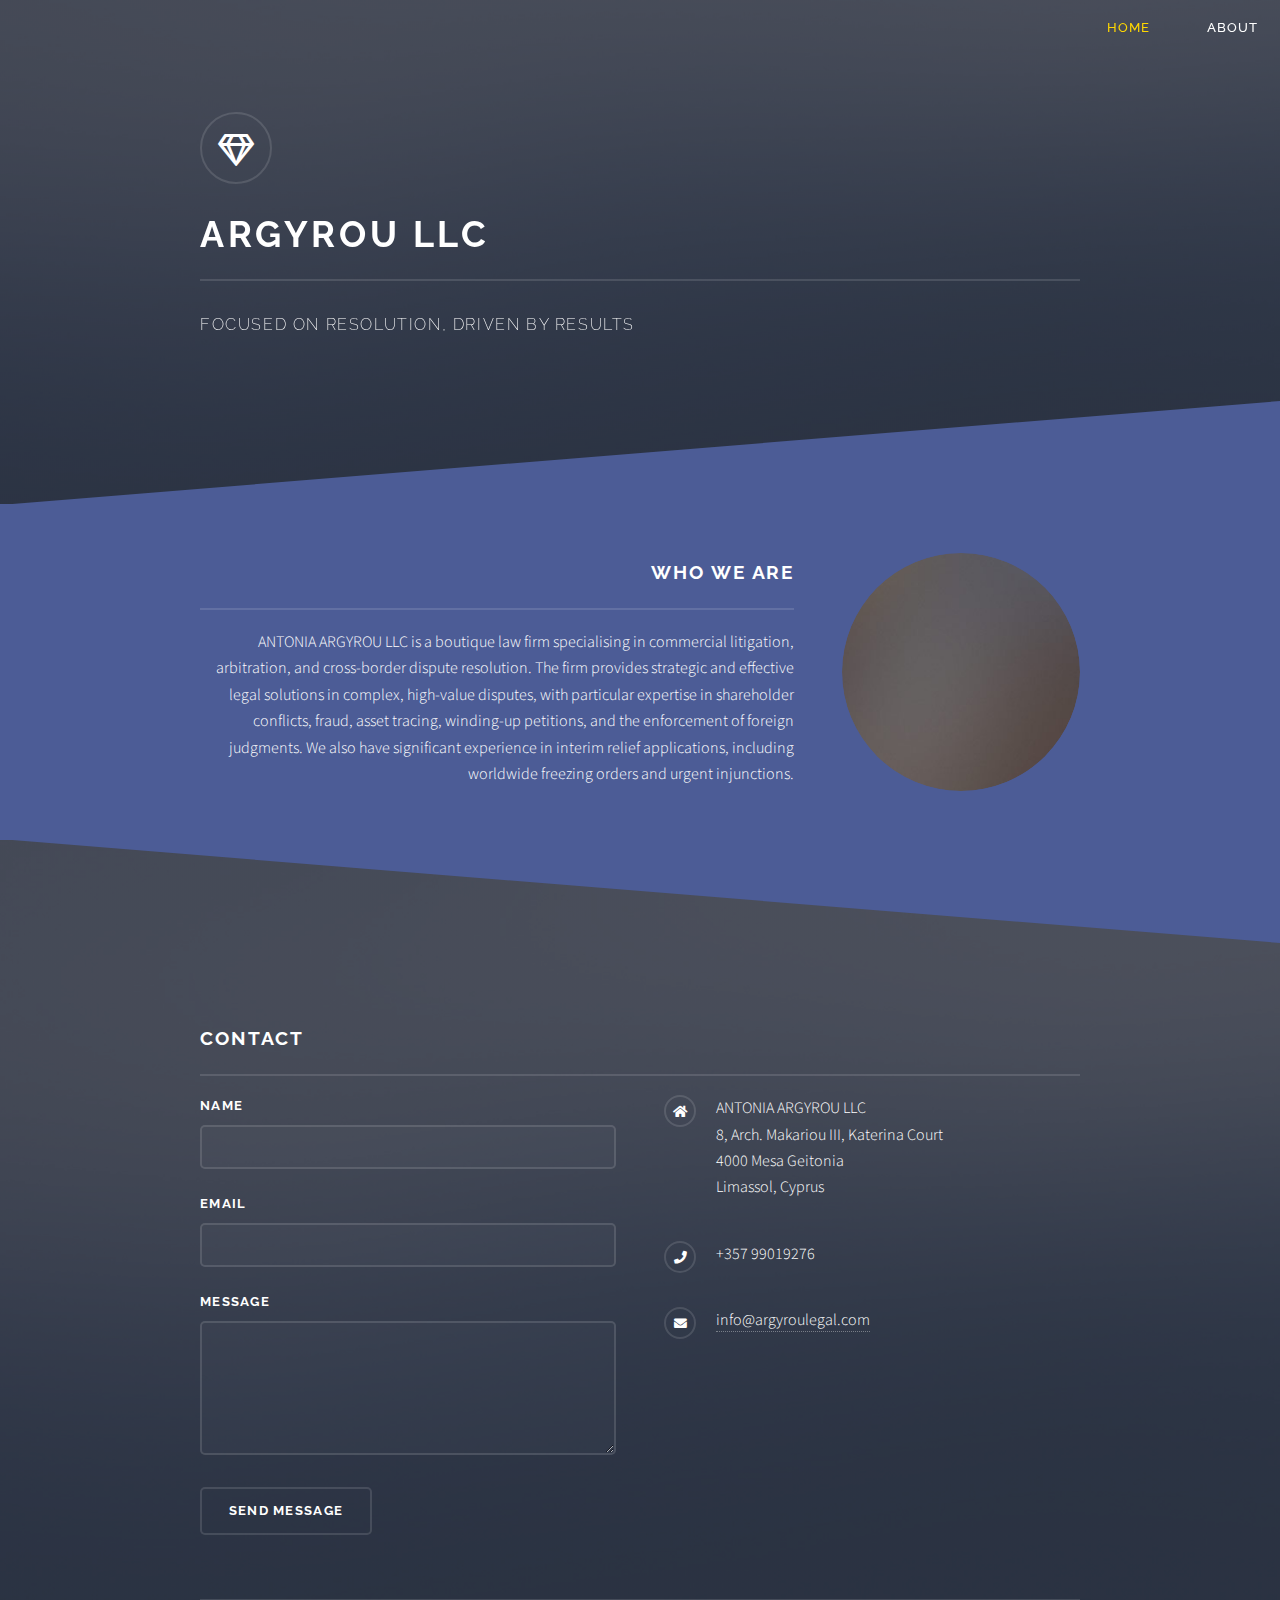
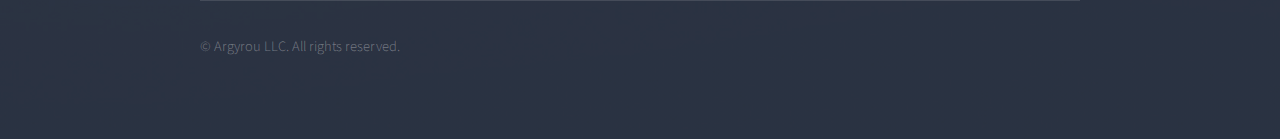
<file: index.html>
<!DOCTYPE HTML>
<!--
	Solid State by HTML5 UP
	html5up.net | @ajlkn
	Free for personal and commercial use under the CCA 3.0 license (html5up.net/license)
-->
<html>

<head>
	<title>Argyrou LLC</title>
	<meta charset="utf-8" />
	<meta name="viewport" content="width=device-width, initial-scale=1, user-scalable=no" />
	<link rel="stylesheet" href="assets/css/main.css" />
	<noscript>
		<link rel="stylesheet" href="assets/css/noscript.css" />
	</noscript>
</head>

<body class="is-preload">

	<!-- Page Wrapper -->
	<div id="page-wrapper">

		<!-- Header -->
		<header id="header" class="alt">
			<div class="container">
				<nav class="nav-tabs">
					<ul>
						<li><a href="index.html" class="active">Home</a></li>
						<li><a href="about.html">About</a></li>
					</ul>
				</nav>
			</div>
		</header>

		<!-- Menu -->
		<nav id="menu">
			<div class="inner">
				<h2>Menu</h2>
				<ul class="links">
					<li><a href="index.html">Home</a></li>
					<li><a href="about.html">About Us</a></li>
				</ul>
				<a href="#" class="close">Close</a>
			</div>
		</nav>

		<!-- Banner -->
		<section id="banner">
			<div class="inner">
				<div class="logo"><span class="icon fa-gem"></span></div>
				<h2>Argyrou LLC</h2>
				<p>Focused on Resolution, Driven by Results</p>
			</div>
		</section>

		<!-- Wrapper -->
		<section id="wrapper">

			<!-- One -->
			<section id="one" class="wrapper spotlight style1">
				<div class="inner">
					<a href="#" class="image"><img src="images/pic01.jpg" alt="" /></a>
					<div class="content">
						<h2 class="major">Who We Are</h2>
						<p>ANTONIA ARGYROU LLC is a boutique law firm specialising in commercial litigation,
							arbitration, and cross-border dispute resolution. The firm provides strategic and effective
							legal solutions in complex, high-value disputes, with particular expertise in shareholder
							conflicts, fraud, asset tracing, winding-up petitions, and the enforcement of foreign
							judgments. We also have significant experience in interim relief applications, including
							worldwide freezing orders and urgent injunctions.</p>
					</div>
				</div>
			</section>

			<!-- Footer -->
			<section id="footer">
				<div class="inner">
					<h2 class="major">Contact</h2>
					<form method="post" action="#">
						<div class="fields">
							<div class="field">
								<label for="name">Name</label>
								<input type="text" name="name" id="name" />
							</div>
							<div class="field">
								<label for="email">Email</label>
								<input type="email" name="email" id="email" />
							</div>
							<div class="field">
								<label for="message">Message</label>
								<textarea name="message" id="message" rows="4"></textarea>
							</div>
						</div>
						<ul class="actions">
							<li><input type="submit" value="Send Message" /></li>
						</ul>
					</form>
					<ul class="contact">
						<li class="icon solid fa-home">
							ANTONIA ARGYROU LLC<br />
							8, Arch. Makariou III, Katerina Court<br />
							4000 Mesa Geitonia<br />
							Limassol, Cyprus
						</li>
						<li class="icon solid fa-phone">+357 99019276 </li>
						<li class="icon solid fa-envelope"><a href="#">info@argyroulegal.com</a></li>
					</ul>
					<ul class="copyright">
						<li>&copy; Argyrou LLC. All rights reserved.</li>
					</ul>
				</div>
			</section>

	</div>

	<!-- Scripts -->
	<script src="assets/js/jquery.min.js"></script>
	<script src="assets/js/jquery.scrollex.min.js"></script>
	<script src="assets/js/browser.min.js"></script>
	<script src="assets/js/breakpoints.min.js"></script>
	<script src="assets/js/util.js"></script>
	<script src="assets/js/main.js"></script>

</body>

</html>
</file>
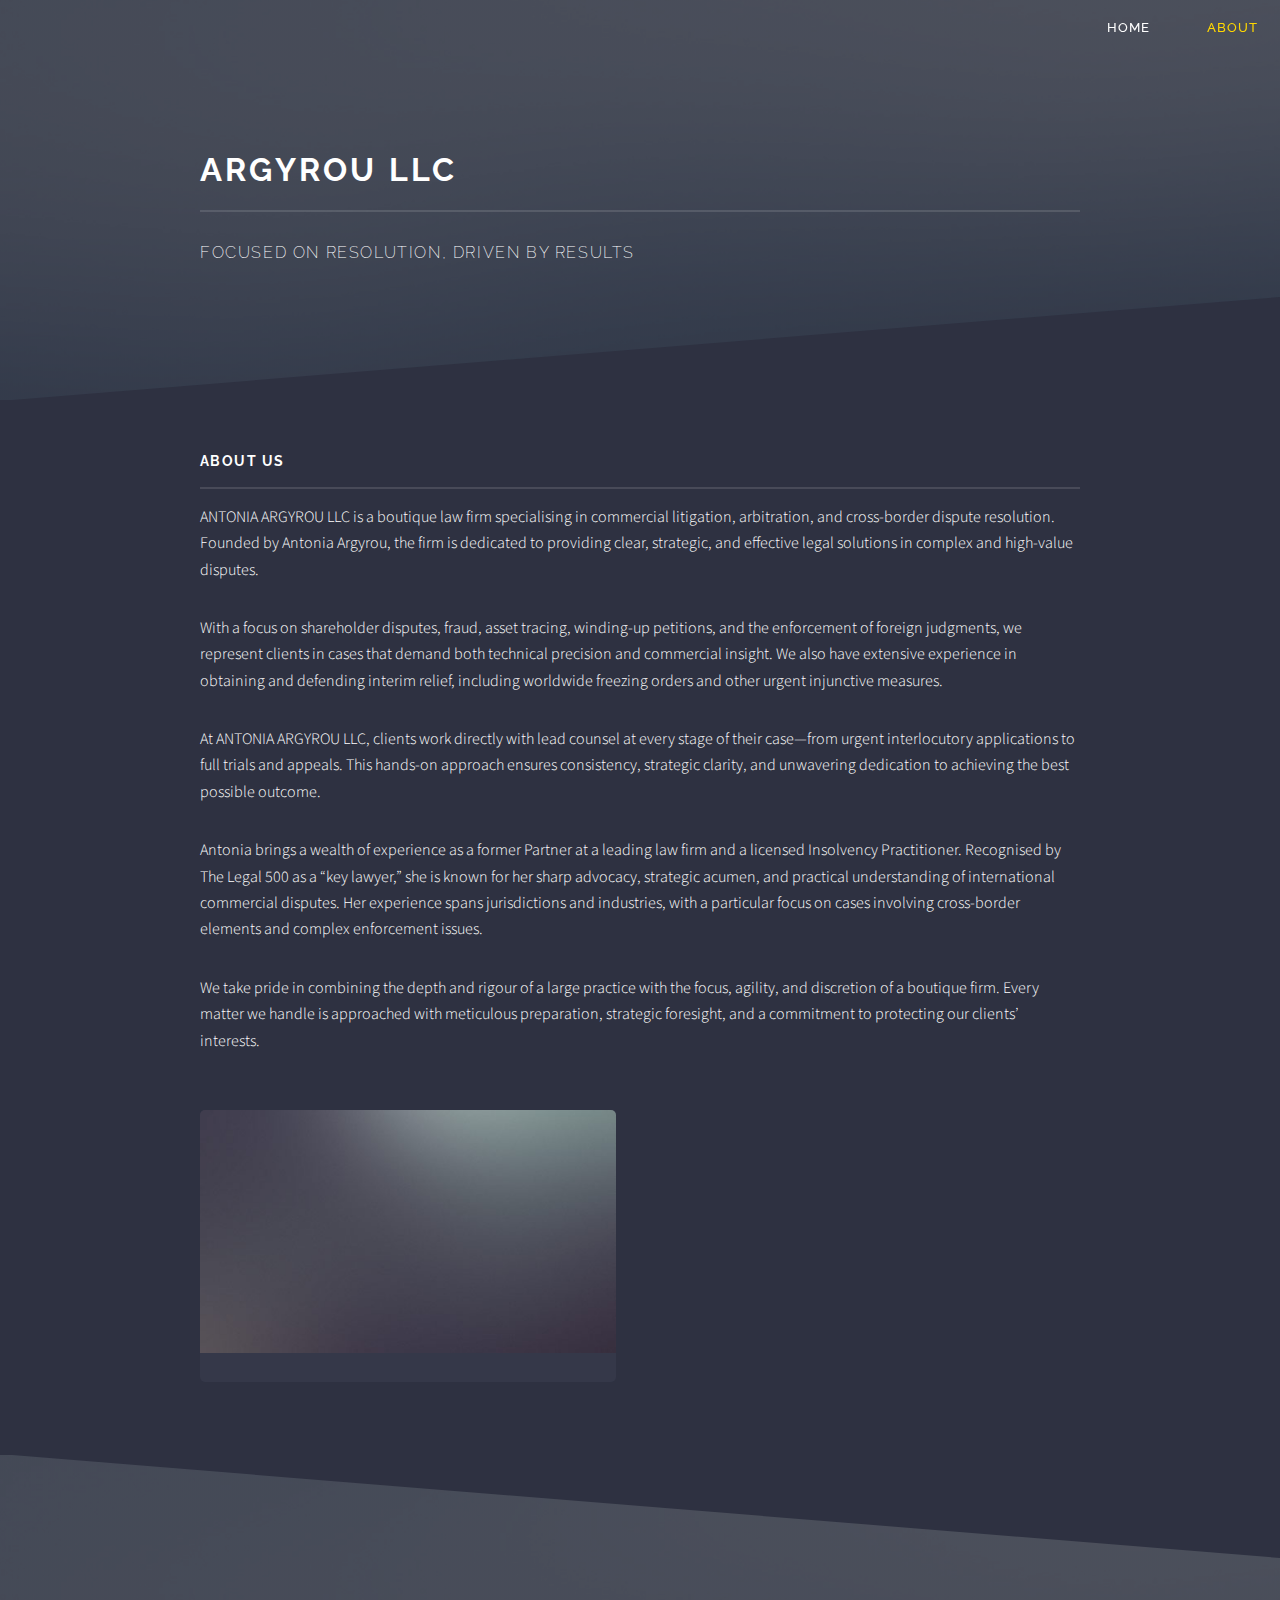
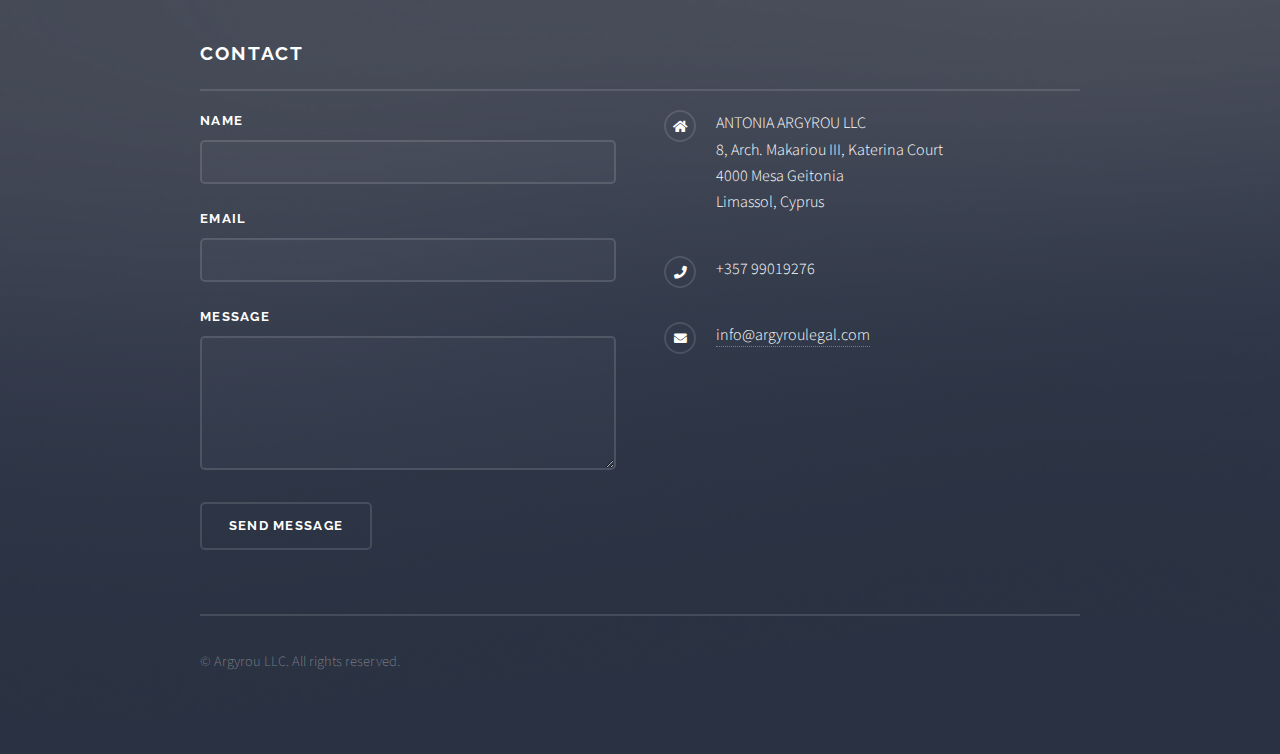
<file: about.html>
<!DOCTYPE HTML>
<!--
	Solid State by HTML5 UP
	html5up.net | @ajlkn
	Free for personal and commercial use under the CCA 3.0 license (html5up.net/license)
-->
<html>

<head>
	<title>Argyrou LLC</title>
	<meta charset="utf-8" />
	<meta name="viewport" content="width=device-width, initial-scale=1, user-scalable=no" />
	<link rel="stylesheet" href="assets/css/main.css" />
	<noscript>
		<link rel="stylesheet" href="assets/css/noscript.css" />
	</noscript>
</head>

<body class="is-preload">

	<!-- Page Wrapper -->
	<div id="page-wrapper">

		<!-- Header -->
		<header id="header" class="alt">
			<div class="container">
				<nav class="nav-tabs">
					<ul>
						<li><a href="index.html" >Home</a></li>
						<li><a href="about.html" class="active">About</a></li>
					</ul>
				</nav>
			</div>
		</header>

		<!-- Wrapper -->
		<section id="wrapper">
			<header>
				<div class="inner">
					<h2>Argyrou LLC</h2>
					<p>Focused on Resolution, Driven by Results</p>
				</div>
			</header>

			<!-- Content -->
			<div class="wrapper">
				<div class="inner">

					<h3 class="major">About Us</h3>
					<p>ANTONIA ARGYROU LLC is a boutique law firm specialising in commercial litigation, arbitration,
						and cross-border dispute resolution. Founded by Antonia Argyrou, the firm is dedicated to
						providing clear, strategic, and effective legal solutions in complex and high-value disputes.
					</p>
					<p>With a focus on shareholder disputes, fraud, asset tracing, winding-up petitions, and the
						enforcement of foreign judgments, we represent clients in cases that demand both technical
						precision and commercial insight. We also have extensive experience in obtaining and defending
						interim relief, including worldwide freezing orders and other urgent injunctive measures.</p>
					<p>At ANTONIA ARGYROU LLC, clients work directly with lead counsel at every stage of their case—from
						urgent interlocutory applications to full trials and appeals. This hands-on approach ensures
						consistency, strategic clarity, and unwavering dedication to achieving the best possible
						outcome.</p>
					<p>Antonia brings a wealth of experience as a former Partner at a leading law firm and a licensed
						Insolvency Practitioner. Recognised by The Legal 500 as a “key lawyer,” she is known for her
						sharp advocacy, strategic acumen, and practical understanding of international commercial
						disputes. Her experience spans jurisdictions and industries, with a particular focus on cases
						involving cross-border elements and complex enforcement issues.</p>
					<p>We take pride in combining the depth and rigour of a large practice with the focus, agility, and
						discretion of a boutique firm. Every matter we handle is approached with meticulous preparation,
						strategic foresight, and a commitment to protecting our clients’ interests.</p>
					<section class="features">
						<article>
							<a href="#" class="image"><img src="images/pic04.jpg" alt="" /></a>
						</article>
					</section>

				</div>
			</div>

		</section>

		<!-- Footer -->
		<section id="footer">
			<div class="inner">
				<h2 class="major">Contact</h2>
				<form method="post" action="#">
					<div class="fields">
						<div class="field">
							<label for="name">Name</label>
							<input type="text" name="name" id="name" />
						</div>
						<div class="field">
							<label for="email">Email</label>
							<input type="email" name="email" id="email" />
						</div>
						<div class="field">
							<label for="message">Message</label>
							<textarea name="message" id="message" rows="4"></textarea>
						</div>
					</div>
					<ul class="actions">
						<li><input type="submit" value="Send Message" /></li>
					</ul>
				</form>
				<ul class="contact">
					<li class="icon solid fa-home">
						ANTONIA ARGYROU LLC<br />
						8, Arch. Makariou III, Katerina Court<br />
						4000 Mesa Geitonia<br />
						Limassol, Cyprus
					</li>
					<li class="icon solid fa-phone">+357 99019276 </li>
					<li class="icon solid fa-envelope"><a href="#">info@argyroulegal.com</a></li>
				</ul>
				<ul class="copyright">
					<li>&copy; Argyrou LLC. All rights reserved.</li>
				</ul>
			</div>
		</section>
	</div>

	<!-- Scripts -->
	<script src="assets/js/jquery.min.js"></script>
	<script src="assets/js/jquery.scrollex.min.js"></script>
	<script src="assets/js/browser.min.js"></script>
	<script src="assets/js/breakpoints.min.js"></script>
	<script src="assets/js/util.js"></script>
	<script src="assets/js/main.js"></script>

</body>

</html>
</file>
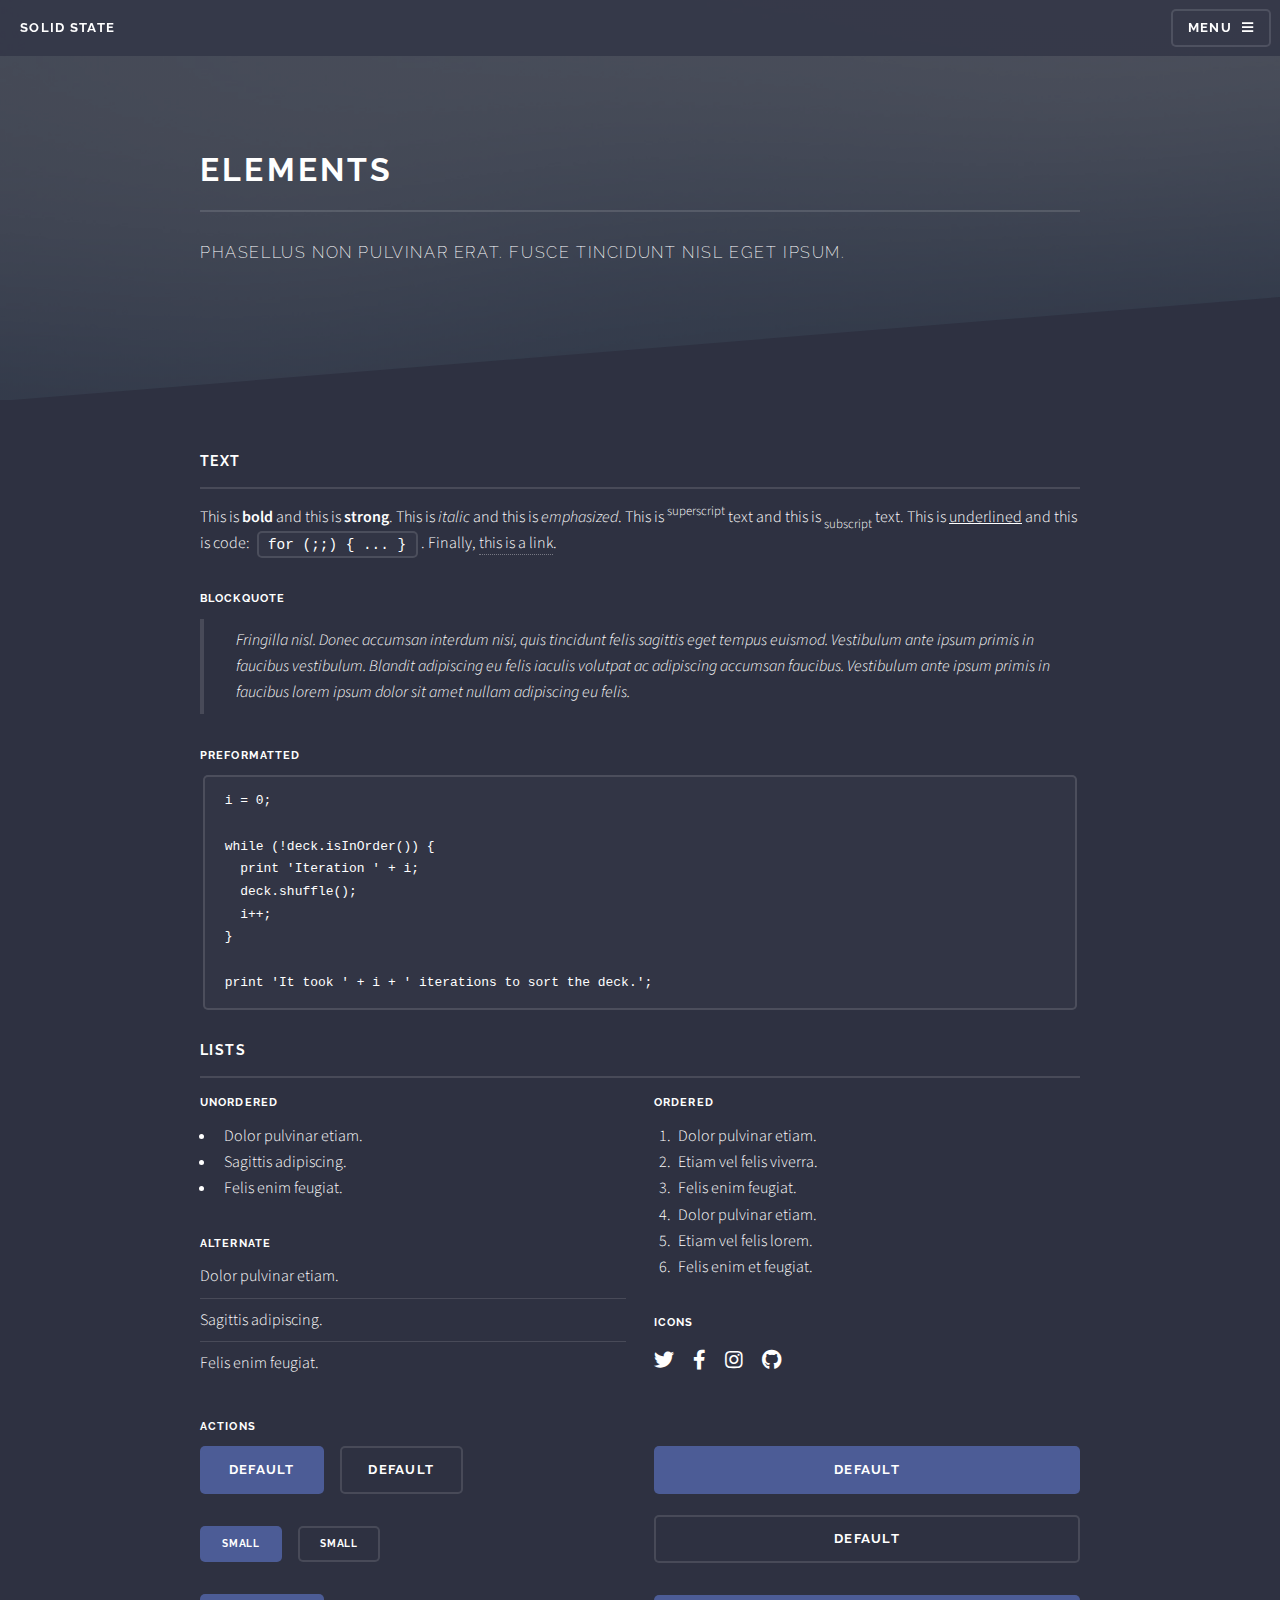
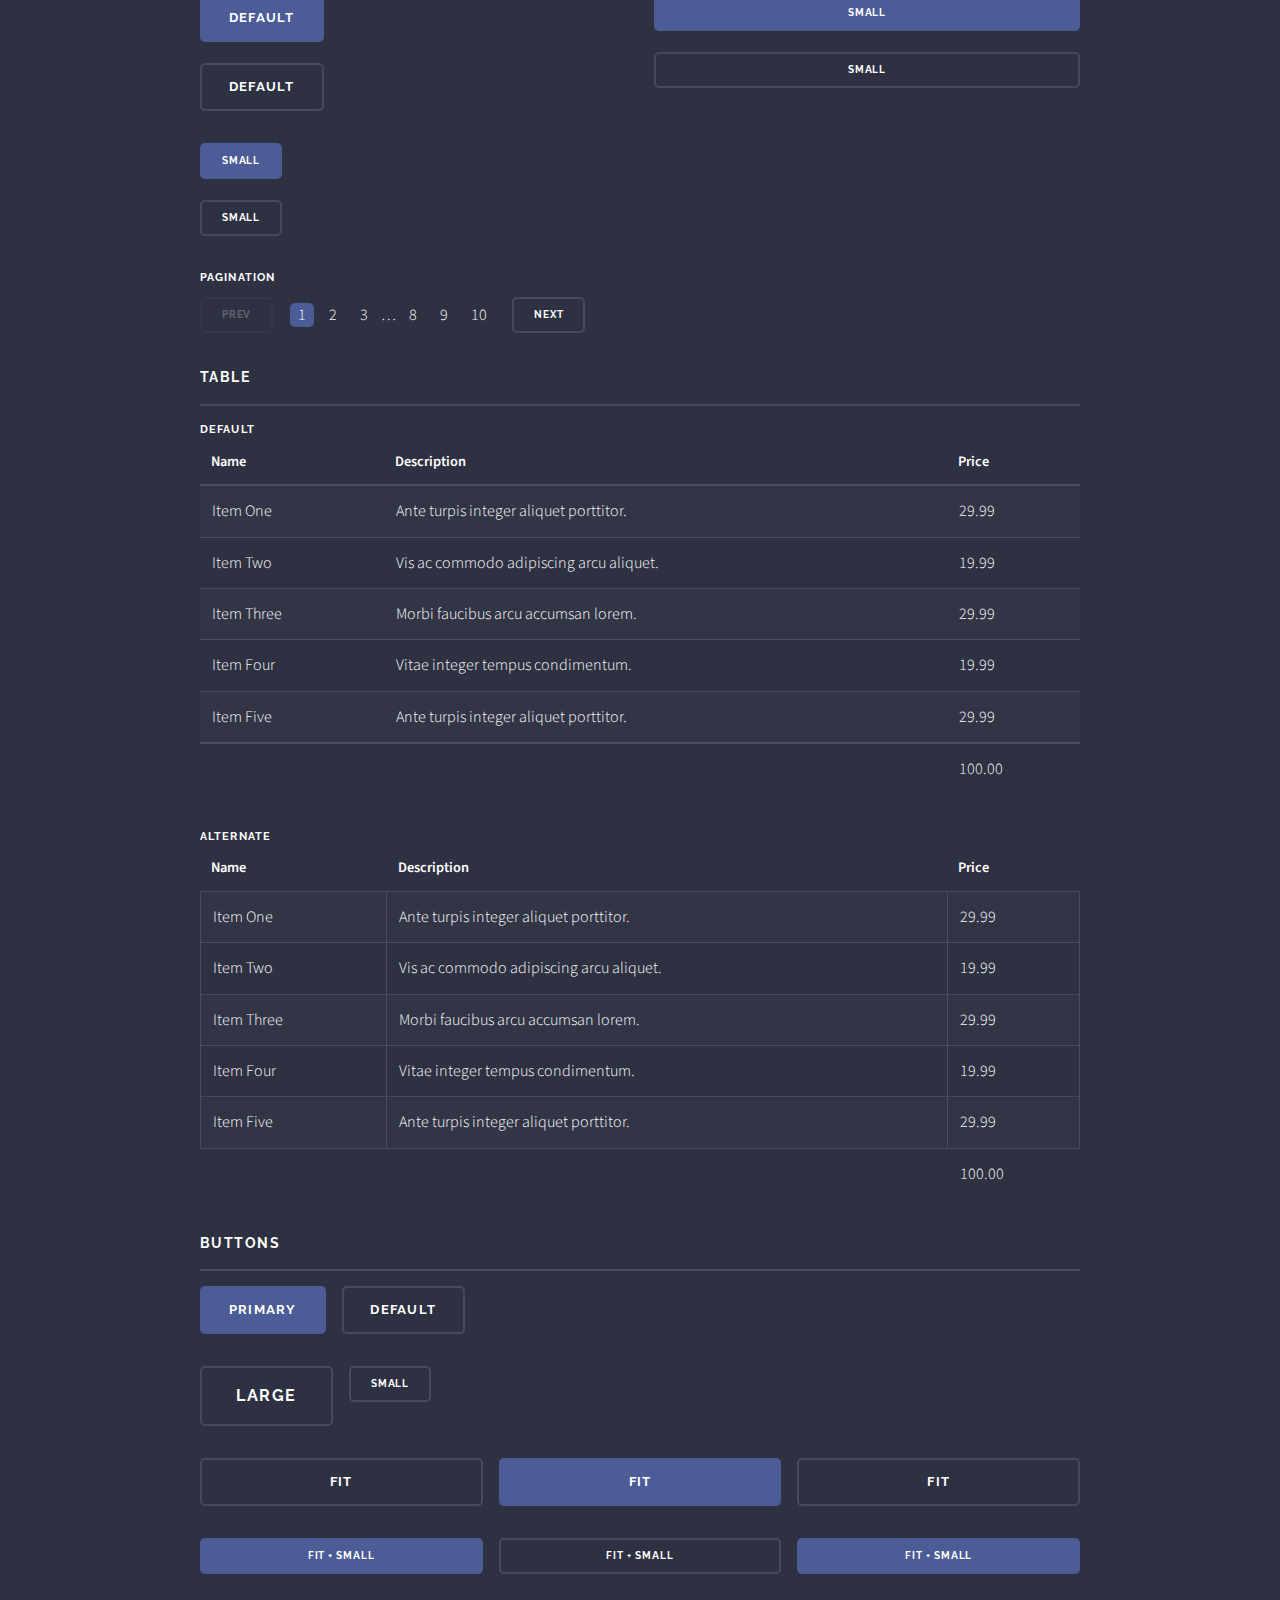
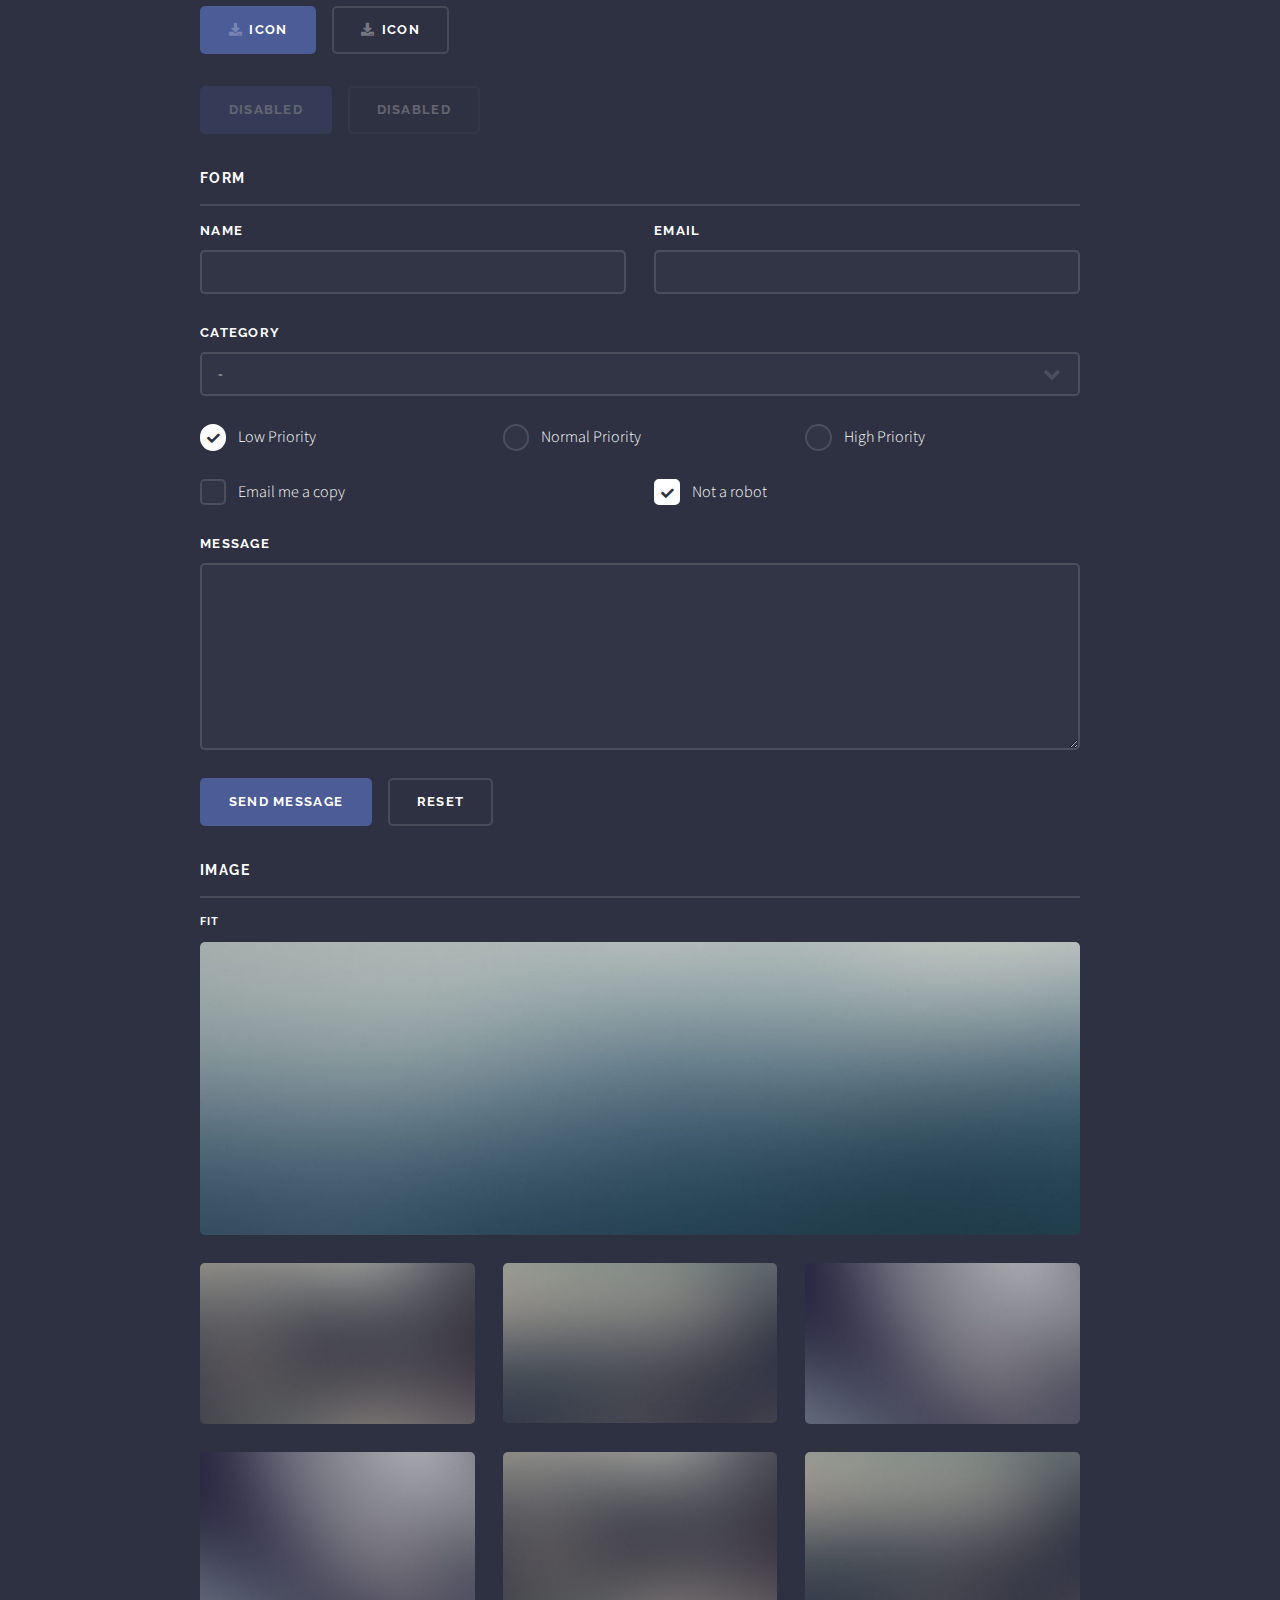
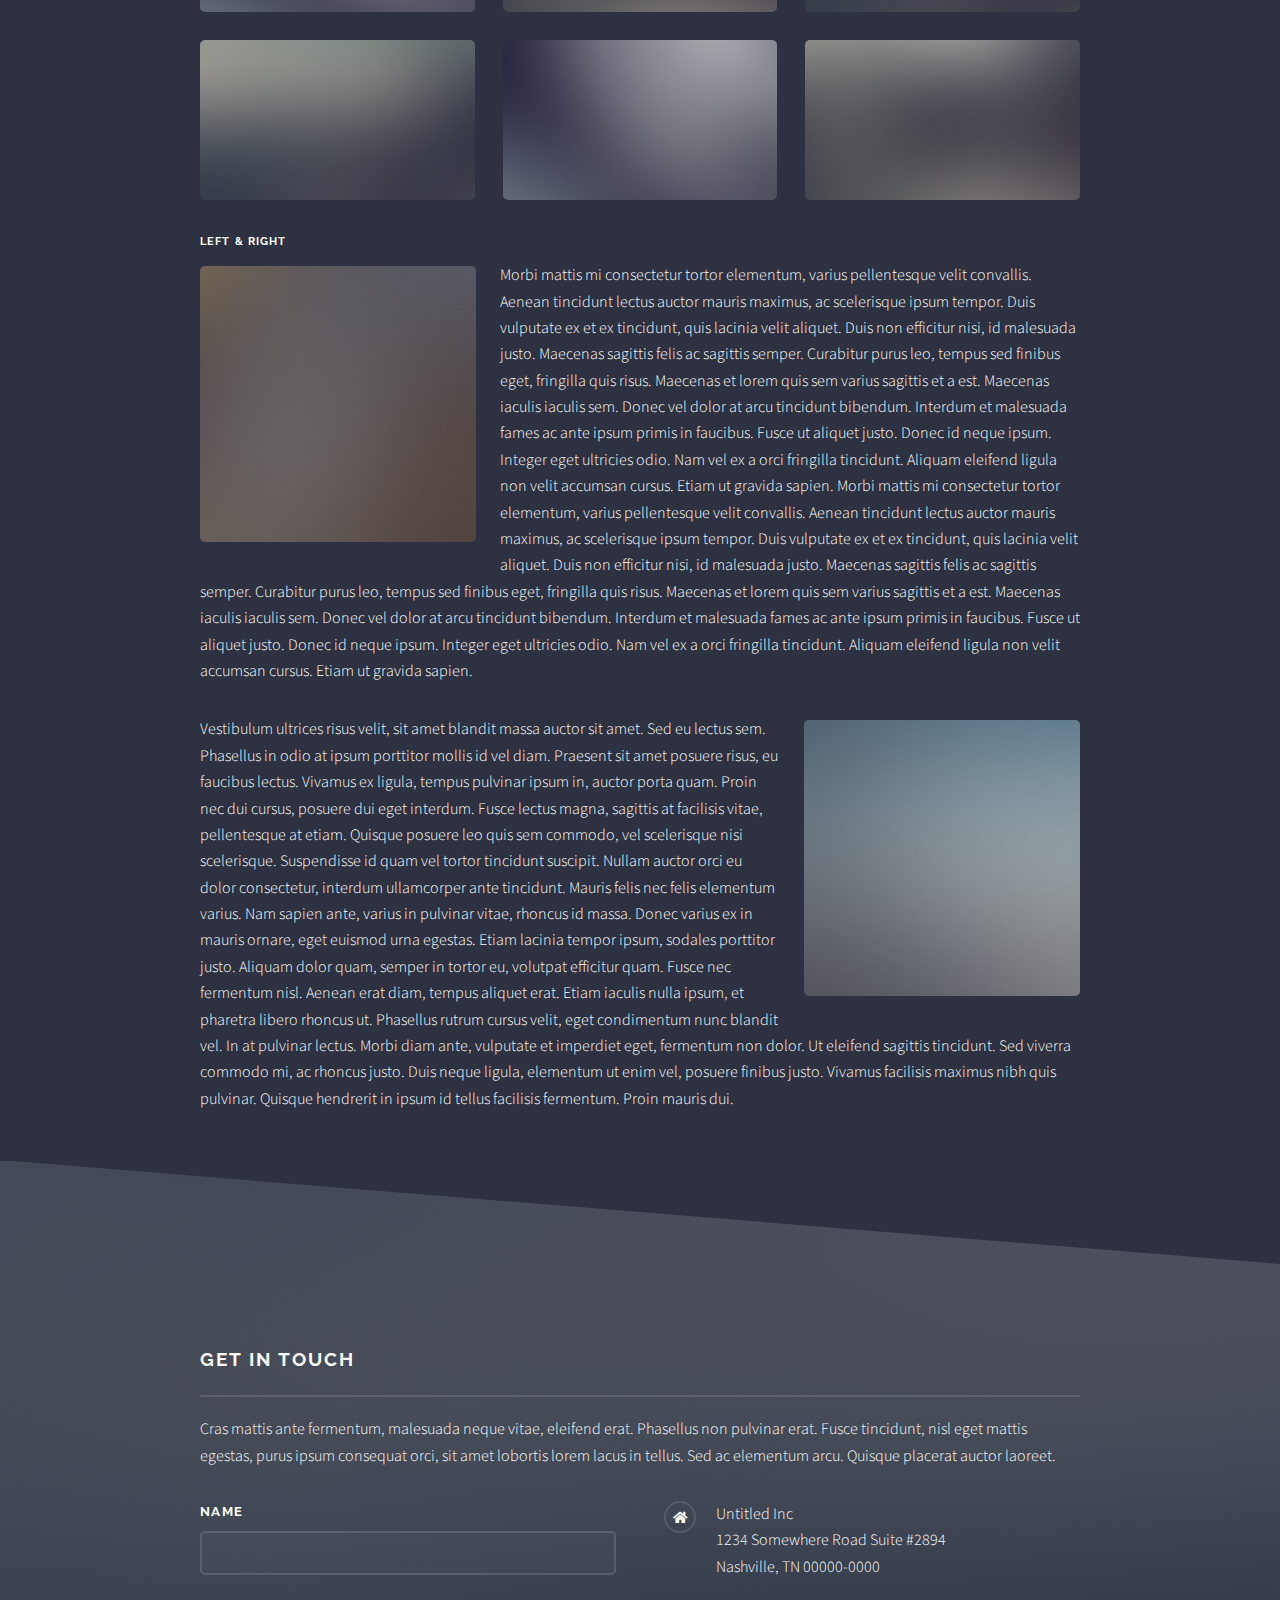
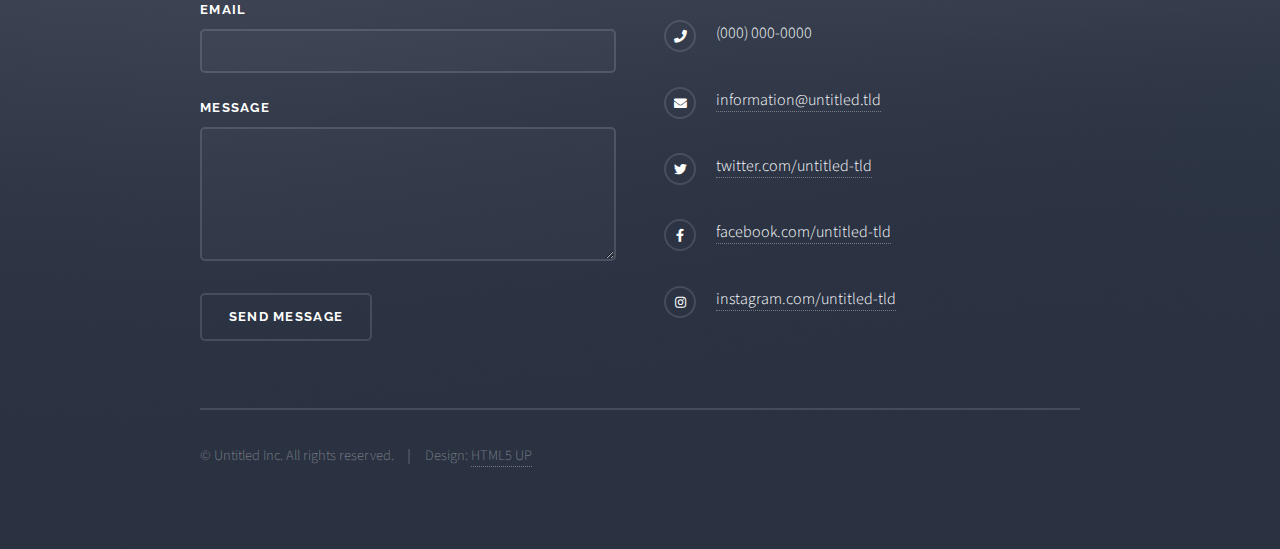
<file: elements.html>
<!DOCTYPE HTML>
<!--
	Solid State by HTML5 UP
	html5up.net | @ajlkn
	Free for personal and commercial use under the CCA 3.0 license (html5up.net/license)
-->
<html>
	<head>
		<title>Elements - Solid State by HTML5 UP</title>
		<meta charset="utf-8" />
		<meta name="viewport" content="width=device-width, initial-scale=1, user-scalable=no" />
		<link rel="stylesheet" href="assets/css/main.css" />
		<noscript><link rel="stylesheet" href="assets/css/noscript.css" /></noscript>
	</head>
	<body class="is-preload">

		<!-- Page Wrapper -->
			<div id="page-wrapper">

				<!-- Header -->
					<header id="header">
						<h1><a href="index.html">Solid State</a></h1>
						<nav>
							<a href="#menu">Menu</a>
						</nav>
					</header>

				<!-- Menu -->
					<nav id="menu">
						<div class="inner">
							<h2>Menu</h2>
							<ul class="links">
								<li><a href="index.html">Home</a></li>
								<li><a href="about.html">Abou Us</a></li>
								<li><a href="elements.html">Elements</a></li>
								<li><a href="#">Log In</a></li>
								<li><a href="#">Sign Up</a></li>
							</ul>
							<a href="#" class="close">Close</a>
						</div>
					</nav>

				<!-- Wrapper -->
					<section id="wrapper">
						<header>
							<div class="inner">
								<h2>Elements</h2>
								<p>Phasellus non pulvinar erat. Fusce tincidunt nisl eget ipsum.</p>
							</div>
						</header>

						<!-- Content -->
							<div class="wrapper">
								<div class="inner">

									<section>
										<h3 class="major">Text</h3>
										<p>This is <b>bold</b> and this is <strong>strong</strong>. This is <i>italic</i> and this is <em>emphasized</em>.
										This is <sup>superscript</sup> text and this is <sub>subscript</sub> text.
										This is <u>underlined</u> and this is code: <code>for (;;) { ... }</code>. Finally, <a href="#">this is a link</a>.</p>
										<h4>Blockquote</h4>
										<blockquote>Fringilla nisl. Donec accumsan interdum nisi, quis tincidunt felis sagittis eget tempus euismod. Vestibulum ante ipsum primis in faucibus vestibulum. Blandit adipiscing eu felis iaculis volutpat ac adipiscing accumsan faucibus. Vestibulum ante ipsum primis in faucibus lorem ipsum dolor sit amet nullam adipiscing eu felis.</blockquote>
										<h4>Preformatted</h4>
										<pre><code>i = 0;

while (!deck.isInOrder()) {
  print 'Iteration ' + i;
  deck.shuffle();
  i++;
}

print 'It took ' + i + ' iterations to sort the deck.';</code></pre>
									</section>

									<section>
										<h3 class="major">Lists</h3>
										<div class="row">
											<div class="col-6 col-12-medium">
												<h4>Unordered</h4>
												<ul>
													<li>Dolor pulvinar etiam.</li>
													<li>Sagittis adipiscing.</li>
													<li>Felis enim feugiat.</li>
												</ul>
												<h4>Alternate</h4>
												<ul class="alt">
													<li>Dolor pulvinar etiam.</li>
													<li>Sagittis adipiscing.</li>
													<li>Felis enim feugiat.</li>
												</ul>
											</div>
											<div class="col-6 col-12-medium">
												<h4>Ordered</h4>
												<ol>
													<li>Dolor pulvinar etiam.</li>
													<li>Etiam vel felis viverra.</li>
													<li>Felis enim feugiat.</li>
													<li>Dolor pulvinar etiam.</li>
													<li>Etiam vel felis lorem.</li>
													<li>Felis enim et feugiat.</li>
												</ol>
												<h4>Icons</h4>
												<ul class="icons">
													<li><a href="#" class="icon brands fa-twitter"><span class="label">Twitter</span></a></li>
													<li><a href="#" class="icon brands fa-facebook-f"><span class="label">Facebook</span></a></li>
													<li><a href="#" class="icon brands fa-instagram"><span class="label">Instagram</span></a></li>
													<li><a href="#" class="icon brands fa-github"><span class="label">Github</span></a></li>
												</ul>
											</div>
										</div>
										<h4>Actions</h4>
										<div class="row">
											<div class="col-6 col-12-medium">
												<ul class="actions">
													<li><a href="#" class="button primary">Default</a></li>
													<li><a href="#" class="button">Default</a></li>
												</ul>
												<ul class="actions small">
													<li><a href="#" class="button primary small">Small</a></li>
													<li><a href="#" class="button small">Small</a></li>
												</ul>
												<ul class="actions stacked">
													<li><a href="#" class="button primary">Default</a></li>
													<li><a href="#" class="button">Default</a></li>
												</ul>
												<ul class="actions stacked small">
													<li><a href="#" class="button primary small">Small</a></li>
													<li><a href="#" class="button small">Small</a></li>
												</ul>
											</div>
											<div class="col-6 col-12-medium">
												<ul class="actions stacked">
													<li><a href="#" class="button primary fit">Default</a></li>
													<li><a href="#" class="button fit">Default</a></li>
												</ul>
												<ul class="actions stacked small">
													<li><a href="#" class="button primary small fit">Small</a></li>
													<li><a href="#" class="button small fit">Small</a></li>
												</ul>
											</div>
										</div>
										<h4>Pagination</h4>
										<ul class="pagination">
											<li><span class="button small disabled">Prev</span></li>
											<li><a href="#" class="page active">1</a></li>
											<li><a href="#" class="page">2</a></li>
											<li><a href="#" class="page">3</a></li>
											<li><span>&hellip;</span></li>
											<li><a href="#" class="page">8</a></li>
											<li><a href="#" class="page">9</a></li>
											<li><a href="#" class="page">10</a></li>
											<li><a href="#" class="button small">Next</a></li>
										</ul>
									</section>

									<section>
										<h3 class="major">Table</h3>
										<h4>Default</h4>
										<div class="table-wrapper">
											<table>
												<thead>
													<tr>
														<th>Name</th>
														<th>Description</th>
														<th>Price</th>
													</tr>
												</thead>
												<tbody>
													<tr>
														<td>Item One</td>
														<td>Ante turpis integer aliquet porttitor.</td>
														<td>29.99</td>
													</tr>
													<tr>
														<td>Item Two</td>
														<td>Vis ac commodo adipiscing arcu aliquet.</td>
														<td>19.99</td>
													</tr>
													<tr>
														<td>Item Three</td>
														<td> Morbi faucibus arcu accumsan lorem.</td>
														<td>29.99</td>
													</tr>
													<tr>
														<td>Item Four</td>
														<td>Vitae integer tempus condimentum.</td>
														<td>19.99</td>
													</tr>
													<tr>
														<td>Item Five</td>
														<td>Ante turpis integer aliquet porttitor.</td>
														<td>29.99</td>
													</tr>
												</tbody>
												<tfoot>
													<tr>
														<td colspan="2"></td>
														<td>100.00</td>
													</tr>
												</tfoot>
											</table>
										</div>

										<h4>Alternate</h4>
										<div class="table-wrapper">
											<table class="alt">
												<thead>
													<tr>
														<th>Name</th>
														<th>Description</th>
														<th>Price</th>
													</tr>
												</thead>
												<tbody>
													<tr>
														<td>Item One</td>
														<td>Ante turpis integer aliquet porttitor.</td>
														<td>29.99</td>
													</tr>
													<tr>
														<td>Item Two</td>
														<td>Vis ac commodo adipiscing arcu aliquet.</td>
														<td>19.99</td>
													</tr>
													<tr>
														<td>Item Three</td>
														<td> Morbi faucibus arcu accumsan lorem.</td>
														<td>29.99</td>
													</tr>
													<tr>
														<td>Item Four</td>
														<td>Vitae integer tempus condimentum.</td>
														<td>19.99</td>
													</tr>
													<tr>
														<td>Item Five</td>
														<td>Ante turpis integer aliquet porttitor.</td>
														<td>29.99</td>
													</tr>
												</tbody>
												<tfoot>
													<tr>
														<td colspan="2"></td>
														<td>100.00</td>
													</tr>
												</tfoot>
											</table>
										</div>
									</section>

									<section>
										<h3 class="major">Buttons</h3>
										<ul class="actions">
											<li><a href="#" class="button primary">Primary</a></li>
											<li><a href="#" class="button">Default</a></li>
										</ul>
										<ul class="actions">
											<li><a href="#" class="button large">Large</a></li>
											<li><a href="#" class="button small">Small</a></li>
										</ul>
										<ul class="actions fit">
											<li><a href="#" class="button fit">Fit</a></li>
											<li><a href="#" class="button primary fit">Fit</a></li>
											<li><a href="#" class="button fit">Fit</a></li>
										</ul>
										<ul class="actions fit small">
											<li><a href="#" class="button primary fit small">Fit + Small</a></li>
											<li><a href="#" class="button fit small">Fit + Small</a></li>
											<li><a href="#" class="button primary fit small">Fit + Small</a></li>
										</ul>
										<ul class="actions">
											<li><a href="#" class="button primary icon solid fa-download">Icon</a></li>
											<li><a href="#" class="button icon solid fa-download">Icon</a></li>
										</ul>
										<ul class="actions">
											<li><span class="button primary disabled">Disabled</span></li>
											<li><span class="button disabled">Disabled</span></li>
										</ul>
									</section>

									<section>
										<h3 class="major">Form</h3>
										<form method="post" action="#">
											<div class="row gtr-uniform">
												<div class="col-6 col-12-xsmall">
													<label for="demo-name">Name</label>
													<input type="text" name="demo-name" id="demo-name" value="" />
												</div>
												<div class="col-6 col-12-xsmall">
													<label for="demo-email">Email</label>
													<input type="email" name="demo-email" id="demo-email" value="" />
												</div>
												<div class="col-12">
													<label for="demo-category">Category</label>
													<select name="demo-category" id="demo-category">
														<option value="">-</option>
														<option value="1">Manufacturing</option>
														<option value="1">Shipping</option>
														<option value="1">Administration</option>
														<option value="1">Human Resources</option>
													</select>
												</div>
												<div class="col-4 col-12-small">
													<input type="radio" id="demo-priority-low" name="demo-priority" checked>
													<label for="demo-priority-low">Low Priority</label>
												</div>
												<div class="col-4 col-12-small">
													<input type="radio" id="demo-priority-normal" name="demo-priority">
													<label for="demo-priority-normal">Normal Priority</label>
												</div>
												<div class="col-4 col-12-small">
													<input type="radio" id="demo-priority-high" name="demo-priority">
													<label for="demo-priority-high">High Priority</label>
												</div>
												<div class="col-6 col-12-small">
													<input type="checkbox" id="demo-copy" name="demo-copy">
													<label for="demo-copy">Email me a copy</label>
												</div>
												<div class="col-6 col-12-small">
													<input type="checkbox" id="demo-human" name="demo-human" checked>
													<label for="demo-human">Not a robot</label>
												</div>
												<div class="col-12">
													<label for="demo-message">Message</label>
													<textarea name="demo-message" id="demo-message" rows="6"></textarea>
												</div>
												<div class="col-12">
													<ul class="actions">
														<li><input type="submit" value="Send Message" class="primary" /></li>
														<li><input type="reset" value="Reset" /></li>
													</ul>
												</div>
											</div>
										</form>
									</section>

									<section>
										<h3 class="major">Image</h3>
										<h4>Fit</h4>
										<div class="box alt">
											<div class="row gtr-uniform">
												<div class="col-12"><span class="image fit"><img src="images/pic08.jpg" alt="" /></span></div>
												<div class="col-4"><span class="image fit"><img src="images/pic05.jpg" alt="" /></span></div>
												<div class="col-4"><span class="image fit"><img src="images/pic06.jpg" alt="" /></span></div>
												<div class="col-4"><span class="image fit"><img src="images/pic07.jpg" alt="" /></span></div>
												<div class="col-4"><span class="image fit"><img src="images/pic07.jpg" alt="" /></span></div>
												<div class="col-4"><span class="image fit"><img src="images/pic05.jpg" alt="" /></span></div>
												<div class="col-4"><span class="image fit"><img src="images/pic06.jpg" alt="" /></span></div>
												<div class="col-4"><span class="image fit"><img src="images/pic06.jpg" alt="" /></span></div>
												<div class="col-4"><span class="image fit"><img src="images/pic07.jpg" alt="" /></span></div>
												<div class="col-4"><span class="image fit"><img src="images/pic05.jpg" alt="" /></span></div>
											</div>
										</div>
										<h4>Left &amp; Right</h4>
										<p><span class="image left"><img src="images/pic01.jpg" alt="" /></span>Morbi mattis mi consectetur tortor elementum, varius pellentesque velit convallis. Aenean tincidunt lectus auctor mauris maximus, ac scelerisque ipsum tempor. Duis vulputate ex et ex tincidunt, quis lacinia velit aliquet. Duis non efficitur nisi, id malesuada justo. Maecenas sagittis felis ac sagittis semper. Curabitur purus leo, tempus sed finibus eget, fringilla quis risus. Maecenas et lorem quis sem varius sagittis et a est. Maecenas iaculis iaculis sem. Donec vel dolor at arcu tincidunt bibendum. Interdum et malesuada fames ac ante ipsum primis in faucibus. Fusce ut aliquet justo. Donec id neque ipsum. Integer eget ultricies odio. Nam vel ex a orci fringilla tincidunt. Aliquam eleifend ligula non velit accumsan cursus. Etiam ut gravida sapien. Morbi mattis mi consectetur tortor elementum, varius pellentesque velit convallis. Aenean tincidunt lectus auctor mauris maximus, ac scelerisque ipsum tempor. Duis vulputate ex et ex tincidunt, quis lacinia velit aliquet. Duis non efficitur nisi, id malesuada justo. Maecenas sagittis felis ac sagittis semper. Curabitur purus leo, tempus sed finibus eget, fringilla quis risus. Maecenas et lorem quis sem varius sagittis et a est. Maecenas iaculis iaculis sem. Donec vel dolor at arcu tincidunt bibendum. Interdum et malesuada fames ac ante ipsum primis in faucibus. Fusce ut aliquet justo. Donec id neque ipsum. Integer eget ultricies odio. Nam vel ex a orci fringilla tincidunt. Aliquam eleifend ligula non velit accumsan cursus. Etiam ut gravida sapien.</p>
										<p><span class="image right"><img src="images/pic02.jpg" alt="" /></span>Vestibulum ultrices risus velit, sit amet blandit massa auctor sit amet. Sed eu lectus sem. Phasellus in odio at ipsum porttitor mollis id vel diam. Praesent sit amet posuere risus, eu faucibus lectus. Vivamus ex ligula, tempus pulvinar ipsum in, auctor porta quam. Proin nec dui cursus, posuere dui eget interdum. Fusce lectus magna, sagittis at facilisis vitae, pellentesque at etiam. Quisque posuere leo quis sem commodo, vel scelerisque nisi scelerisque. Suspendisse id quam vel tortor tincidunt suscipit. Nullam auctor orci eu dolor consectetur, interdum ullamcorper ante tincidunt. Mauris felis nec felis elementum varius. Nam sapien ante, varius in pulvinar vitae, rhoncus id massa. Donec varius ex in mauris ornare, eget euismod urna egestas. Etiam lacinia tempor ipsum, sodales porttitor justo. Aliquam dolor quam, semper in tortor eu, volutpat efficitur quam. Fusce nec fermentum nisl. Aenean erat diam, tempus aliquet erat. Etiam iaculis nulla ipsum, et pharetra libero rhoncus ut. Phasellus rutrum cursus velit, eget condimentum nunc blandit vel. In at pulvinar lectus. Morbi diam ante, vulputate et imperdiet eget, fermentum non dolor. Ut eleifend sagittis tincidunt. Sed viverra commodo mi, ac rhoncus justo. Duis neque ligula, elementum ut enim vel, posuere finibus justo. Vivamus facilisis maximus nibh quis pulvinar. Quisque hendrerit in ipsum id tellus facilisis fermentum. Proin mauris dui.</p>
									</section>

								</div>
							</div>

					</section>

				<!-- Footer -->
					<section id="footer">
						<div class="inner">
							<h2 class="major">Get in touch</h2>
							<p>Cras mattis ante fermentum, malesuada neque vitae, eleifend erat. Phasellus non pulvinar erat. Fusce tincidunt, nisl eget mattis egestas, purus ipsum consequat orci, sit amet lobortis lorem lacus in tellus. Sed ac elementum arcu. Quisque placerat auctor laoreet.</p>
							<form method="post" action="#">
								<div class="fields">
									<div class="field">
										<label for="name">Name</label>
										<input type="text" name="name" id="name" />
									</div>
									<div class="field">
										<label for="email">Email</label>
										<input type="email" name="email" id="email" />
									</div>
									<div class="field">
										<label for="message">Message</label>
										<textarea name="message" id="message" rows="4"></textarea>
									</div>
								</div>
								<ul class="actions">
									<li><input type="submit" value="Send Message" /></li>
								</ul>
							</form>
							<ul class="contact">
								<li class="icon solid fa-home">
									Untitled Inc<br />
									1234 Somewhere Road Suite #2894<br />
									Nashville, TN 00000-0000
								</li>
								<li class="icon solid fa-phone">(000) 000-0000</li>
								<li class="icon solid fa-envelope"><a href="#">information@untitled.tld</a></li>
								<li class="icon brands fa-twitter"><a href="#">twitter.com/untitled-tld</a></li>
								<li class="icon brands fa-facebook-f"><a href="#">facebook.com/untitled-tld</a></li>
								<li class="icon brands fa-instagram"><a href="#">instagram.com/untitled-tld</a></li>
							</ul>
							<ul class="copyright">
								<li>&copy; Untitled Inc. All rights reserved.</li><li>Design: <a href="http://html5up.net">HTML5 UP</a></li>
							</ul>
						</div>
					</section>

			</div>

		<!-- Scripts -->
			<script src="assets/js/jquery.min.js"></script>
			<script src="assets/js/jquery.scrollex.min.js"></script>
			<script src="assets/js/browser.min.js"></script>
			<script src="assets/js/breakpoints.min.js"></script>
			<script src="assets/js/util.js"></script>
			<script src="assets/js/main.js"></script>

	</body>
</html>
</file>
<file: assets/css/noscript.css>
/*
	Solid State by HTML5 UP
	html5up.net | @ajlkn
	Free for personal and commercial use under the CCA 3.0 license (html5up.net/license)
*/

/* Banner */

	body.is-preload #banner .logo {
		-moz-transform: none;
		-webkit-transform: none;
		-ms-transform: none;
		transform: none;
		opacity: 1;
	}

	body.is-preload #banner h2 {
		opacity: 1;
		-moz-transform: none;
		-webkit-transform: none;
		-ms-transform: none;
		transform: none;
		-moz-filter: none;
		-webkit-filter: none;
		-ms-filter: none;
		filter: none;
	}

	body.is-preload #banner p {
		opacity: 01;
		-moz-transform: none;
		-webkit-transform: none;
		-ms-transform: none;
		transform: none;
		-moz-filter: none;
		-webkit-filter: none;
		-ms-filter: none;
		filter: none;
	}
</file>
<file: assets/css/main.css>
@import url(fontawesome-all.min.css);
@import url("https://fonts.googleapis.com/css?family=Raleway:200,700|Source+Sans+Pro:300,600,300italic,600italic");

/*
	Solid State by HTML5 UP
	html5up.net | @ajlkn
	Free for personal and commercial use under the CCA 3.0 license (html5up.net/license)
*/

html, body, div, span, applet, object,
iframe, h1, h2, h3, h4, h5, h6, p, blockquote,
pre, a, abbr, acronym, address, big, cite,
code, del, dfn, em, img, ins, kbd, q, s, samp,
small, strike, strong, sub, sup, tt, var, b,
u, i, center, dl, dt, dd, ol, ul, li, fieldset,
form, label, legend, table, caption, tbody,
tfoot, thead, tr, th, td, article, aside,
canvas, details, embed, figure, figcaption,
footer, header, hgroup, menu, nav, output, ruby,
section, summary, time, mark, audio, video {
	margin: 0;
	padding: 0;
	border: 0;
	font-size: 100%;
	font: inherit;
	vertical-align: baseline;}

article, aside, details, figcaption, figure,
footer, header, hgroup, menu, nav, section {
	display: block;}

body {
	line-height: 1;
}

ol, ul {
	list-style: none;
}

blockquote, q {
	quotes: none;
}

	blockquote:before, blockquote:after, q:before, q:after {
		content: '';
		content: none;
	}

table {
	border-collapse: collapse;
	border-spacing: 0;
}

body {
	-webkit-text-size-adjust: none;
}

mark {
	background-color: transparent;
	color: inherit;
}

input::-moz-focus-inner {
	border: 0;
	padding: 0;
}

input, select, textarea {
	-moz-appearance: none;
	-webkit-appearance: none;
	-ms-appearance: none;
	appearance: none;
}

/* Basic */

	@-ms-viewport {
		width: device-width;
	}

	body {
		-ms-overflow-style: scrollbar;
	}

	@media screen and (max-width: 480px) {

		html, body {
			min-width: 320px;
		}

	}

	html {
		box-sizing: border-box;
	}

	*, *:before, *:after {
		box-sizing: inherit;
	}

	body {
		background-color: #2e3141;
		background-image: linear-gradient(to top, rgba(46, 49, 65, 0.8), rgba(46, 49, 65, 0.8)), url("../../images/bg.jpg");
		background-size: auto,
 cover;
		background-attachment: fixed,
 fixed;
		background-position: center,
 center;
	}

		body.is-preload *, body.is-preload *:before, body.is-preload *:after {
			-moz-animation: none !important;
			-webkit-animation: none !important;
			-ms-animation: none !important;
			animation: none !important;
			-moz-transition: none !important;
			-webkit-transition: none !important;
			-ms-transition: none !important;
			transition: none !important;
		}

/* Type */

	body, input, select, textarea {
		color: #ffffff;
		font-family: "Source Sans Pro", Helvetica, sans-serif;
		font-size: 16.5pt;
		font-weight: 300;
		line-height: 1.65;
	}

		@media screen and (max-width: 1680px) {

			body, input, select, textarea {
				font-size: 13pt;
			}

		}

		@media screen and (max-width: 1280px) {

			body, input, select, textarea {
				font-size: 12pt;
			}

		}

		@media screen and (max-width: 980px) {

			body, input, select, textarea {
				font-size: 12pt;
			}

		}

		@media screen and (max-width: 736px) {

			body, input, select, textarea {
				font-size: 12pt;
			}

		}

		@media screen and (max-width: 480px) {

			body, input, select, textarea {
				font-size: 12pt;
			}

		}

	a {
		-moz-transition: color 0.2s ease-in-out, border-bottom-color 0.2s ease-in-out;
		-webkit-transition: color 0.2s ease-in-out, border-bottom-color 0.2s ease-in-out;
		-ms-transition: color 0.2s ease-in-out, border-bottom-color 0.2s ease-in-out;
		transition: color 0.2s ease-in-out, border-bottom-color 0.2s ease-in-out;
		border-bottom: dotted 1px rgba(255, 255, 255, 0.35);
		color: #ffffff;
		text-decoration: none;
	}

		a:hover {
			border-bottom-color: transparent;
			color: #ffffff !important;
		}

		a.special:not(.button) {
			text-decoration: none;
			border-bottom: 0;
			display: block;
			font-family: Raleway, Helvetica, sans-serif;
			font-size: 0.8em;
			font-weight: 700;
			letter-spacing: 0.1em;
			margin: 0 0 2em 0;
			text-transform: uppercase;
		}

			a.special:not(.button):before {
				-moz-osx-font-smoothing: grayscale;
				-webkit-font-smoothing: antialiased;
				display: inline-block;
				font-style: normal;
				font-variant: normal;
				text-rendering: auto;
				line-height: 1;
				text-transform: none !important;
				font-family: 'Font Awesome 5 Free';
				font-weight: 900;
			}

			a.special:not(.button):before {
				-moz-transition: background-color 0.2s ease-in-out;
				-webkit-transition: background-color 0.2s ease-in-out;
				-ms-transition: background-color 0.2s ease-in-out;
				transition: background-color 0.2s ease-in-out;
				border-radius: 100%;
				border: solid 2px rgba(255, 255, 255, 0.125);
				content: '\f105';
				display: inline-block;
				font-size: 1.25em;
				height: 2em;
				line-height: 1.75em;
				margin-right: 0.85em;
				text-align: center;
				text-indent: 0.15em;
				vertical-align: middle;
				width: 2em;
			}

			a.special:not(.button):hover:before {
				background-color: rgba(255, 255, 255, 0.025);
			}

			a.special:not(.button):active:before {
				background-color: rgba(255, 255, 255, 0.075);
			}

	strong, b {
		color: #ffffff;
		font-weight: 600;
	}

	em, i {
		font-style: italic;
	}

	p {
		margin: 0 0 2em 0;
	}

	h1, h2, h3, h4, h5, h6 {
		color: #ffffff;
		font-family: Raleway, Helvetica, sans-serif;
		font-weight: 700;
		letter-spacing: 0.1em;
		margin: 0 0 1em 0;
		text-transform: uppercase;
	}

		h1 a, h2 a, h3 a, h4 a, h5 a, h6 a {
			color: inherit;
			text-decoration: none;
			border-bottom: 0;
		}

		h1 span, h2 span, h3 span, h4 span, h5 span, h6 span {
			font-weight: 200;
		}

		h1.major, h2.major, h3.major, h4.major, h5.major, h6.major {
			padding-bottom: 1em;
			border-bottom: solid 2px rgba(255, 255, 255, 0.125);
		}

	h2 {
		font-size: 1.2em;
	}

	h3 {
		font-size: 0.9em;
	}

	h4 {
		font-size: 0.7em;
	}

	h5 {
		font-size: 0.7em;
	}

	h6 {
		font-size: 0.7em;
	}

	@media screen and (max-width: 736px) {

		h2 {
			font-size: 1em;
		}

		h3 {
			font-size: 0.8em;
		}

	}

	sub {
		font-size: 0.8em;
		position: relative;
		top: 0.5em;
	}

	sup {
		font-size: 0.8em;
		position: relative;
		top: -0.5em;
	}

	blockquote {
		border-left: solid 4px rgba(255, 255, 255, 0.125);
		font-style: italic;
		margin: 0 0 2em 0;
		padding: 0.5em 0 0.5em 2em;
	}

	code {
		background: rgba(255, 255, 255, 0.025);
		border-radius: 5px;
		border: solid 2px rgba(255, 255, 255, 0.125);
		font-family: "Courier New", monospace;
		font-size: 0.9em;
		margin: 0 0.25em;
		padding: 0.25em 0.65em;
	}

	pre {
		-webkit-overflow-scrolling: touch;
		font-family: "Courier New", monospace;
		font-size: 0.9em;
		margin: 0 0 2em 0;
	}

		pre code {
			display: block;
			line-height: 1.75em;
			padding: 1em 1.5em;
			overflow-x: auto;
		}

	hr {
		border: 0;
		border-bottom: solid 2px rgba(255, 255, 255, 0.125);
		margin: 2.5em 0;
	}

		hr.major {
			margin: 4em 0;
		}

	.align-left {
		text-align: left;
	}

	.align-center {
		text-align: center;
	}

	.align-right {
		text-align: right;
	}

/* Row */

	.row {
		display: flex;
		flex-wrap: wrap;
		box-sizing: border-box;
		align-items: stretch;
	}

		.row > * {
			box-sizing: border-box;
		}

		.row.gtr-uniform > * > :last-child {
			margin-bottom: 0;
		}

		.row.aln-left {
			justify-content: flex-start;
		}

		.row.aln-center {
			justify-content: center;
		}

		.row.aln-right {
			justify-content: flex-end;
		}

		.row.aln-top {
			align-items: flex-start;
		}

		.row.aln-middle {
			align-items: center;
		}

		.row.aln-bottom {
			align-items: flex-end;
		}

		.row > .imp {
			order: -1;
		}

		.row > .col-1 {
			width: 8.33333%;
		}

		.row > .off-1 {
			margin-left: 8.33333%;
		}

		.row > .col-2 {
			width: 16.66667%;
		}

		.row > .off-2 {
			margin-left: 16.66667%;
		}

		.row > .col-3 {
			width: 25%;
		}

		.row > .off-3 {
			margin-left: 25%;
		}

		.row > .col-4 {
			width: 33.33333%;
		}

		.row > .off-4 {
			margin-left: 33.33333%;
		}

		.row > .col-5 {
			width: 41.66667%;
		}

		.row > .off-5 {
			margin-left: 41.66667%;
		}

		.row > .col-6 {
			width: 50%;
		}

		.row > .off-6 {
			margin-left: 50%;
		}

		.row > .col-7 {
			width: 58.33333%;
		}

		.row > .off-7 {
			margin-left: 58.33333%;
		}

		.row > .col-8 {
			width: 66.66667%;
		}

		.row > .off-8 {
			margin-left: 66.66667%;
		}

		.row > .col-9 {
			width: 75%;
		}

		.row > .off-9 {
			margin-left: 75%;
		}

		.row > .col-10 {
			width: 83.33333%;
		}

		.row > .off-10 {
			margin-left: 83.33333%;
		}

		.row > .col-11 {
			width: 91.66667%;
		}

		.row > .off-11 {
			margin-left: 91.66667%;
		}

		.row > .col-12 {
			width: 100%;
		}

		.row > .off-12 {
			margin-left: 100%;
		}

		.row.gtr-0 {
			margin-top: 0;
			margin-left: 0em;
		}

			.row.gtr-0 > * {
				padding: 0 0 0 0em;
			}

			.row.gtr-0.gtr-uniform {
				margin-top: 0em;
			}

				.row.gtr-0.gtr-uniform > * {
					padding-top: 0em;
				}

		.row.gtr-25 {
			margin-top: 0;
			margin-left: -0.4375em;
		}

			.row.gtr-25 > * {
				padding: 0 0 0 0.4375em;
			}

			.row.gtr-25.gtr-uniform {
				margin-top: -0.4375em;
			}

				.row.gtr-25.gtr-uniform > * {
					padding-top: 0.4375em;
				}

		.row.gtr-50 {
			margin-top: 0;
			margin-left: -0.875em;
		}

			.row.gtr-50 > * {
				padding: 0 0 0 0.875em;
			}

			.row.gtr-50.gtr-uniform {
				margin-top: -0.875em;
			}

				.row.gtr-50.gtr-uniform > * {
					padding-top: 0.875em;
				}

		.row {
			margin-top: 0;
			margin-left: -1.75em;
		}

			.row > * {
				padding: 0 0 0 1.75em;
			}

			.row.gtr-uniform {
				margin-top: -1.75em;
			}

				.row.gtr-uniform > * {
					padding-top: 1.75em;
				}

		.row.gtr-150 {
			margin-top: 0;
			margin-left: -2.625em;
		}

			.row.gtr-150 > * {
				padding: 0 0 0 2.625em;
			}

			.row.gtr-150.gtr-uniform {
				margin-top: -2.625em;
			}

				.row.gtr-150.gtr-uniform > * {
					padding-top: 2.625em;
				}

		.row.gtr-200 {
			margin-top: 0;
			margin-left: -3.5em;
		}

			.row.gtr-200 > * {
				padding: 0 0 0 3.5em;
			}

			.row.gtr-200.gtr-uniform {
				margin-top: -3.5em;
			}

				.row.gtr-200.gtr-uniform > * {
					padding-top: 3.5em;
				}

		@media screen and (max-width: 1680px) {

			.row {
				display: flex;
				flex-wrap: wrap;
				box-sizing: border-box;
				align-items: stretch;
			}

				.row > * {
					box-sizing: border-box;
				}

				.row.gtr-uniform > * > :last-child {
					margin-bottom: 0;
				}

				.row.aln-left {
					justify-content: flex-start;
				}

				.row.aln-center {
					justify-content: center;
				}

				.row.aln-right {
					justify-content: flex-end;
				}

				.row.aln-top {
					align-items: flex-start;
				}

				.row.aln-middle {
					align-items: center;
				}

				.row.aln-bottom {
					align-items: flex-end;
				}

				.row > .imp-xlarge {
					order: -1;
				}

				.row > .col-1-xlarge {
					width: 8.33333%;
				}

				.row > .off-1-xlarge {
					margin-left: 8.33333%;
				}

				.row > .col-2-xlarge {
					width: 16.66667%;
				}

				.row > .off-2-xlarge {
					margin-left: 16.66667%;
				}

				.row > .col-3-xlarge {
					width: 25%;
				}

				.row > .off-3-xlarge {
					margin-left: 25%;
				}

				.row > .col-4-xlarge {
					width: 33.33333%;
				}

				.row > .off-4-xlarge {
					margin-left: 33.33333%;
				}

				.row > .col-5-xlarge {
					width: 41.66667%;
				}

				.row > .off-5-xlarge {
					margin-left: 41.66667%;
				}

				.row > .col-6-xlarge {
					width: 50%;
				}

				.row > .off-6-xlarge {
					margin-left: 50%;
				}

				.row > .col-7-xlarge {
					width: 58.33333%;
				}

				.row > .off-7-xlarge {
					margin-left: 58.33333%;
				}

				.row > .col-8-xlarge {
					width: 66.66667%;
				}

				.row > .off-8-xlarge {
					margin-left: 66.66667%;
				}

				.row > .col-9-xlarge {
					width: 75%;
				}

				.row > .off-9-xlarge {
					margin-left: 75%;
				}

				.row > .col-10-xlarge {
					width: 83.33333%;
				}

				.row > .off-10-xlarge {
					margin-left: 83.33333%;
				}

				.row > .col-11-xlarge {
					width: 91.66667%;
				}

				.row > .off-11-xlarge {
					margin-left: 91.66667%;
				}

				.row > .col-12-xlarge {
					width: 100%;
				}

				.row > .off-12-xlarge {
					margin-left: 100%;
				}

				.row.gtr-0 {
					margin-top: 0;
					margin-left: 0em;
				}

					.row.gtr-0 > * {
						padding: 0 0 0 0em;
					}

					.row.gtr-0.gtr-uniform {
						margin-top: 0em;
					}

						.row.gtr-0.gtr-uniform > * {
							padding-top: 0em;
						}

				.row.gtr-25 {
					margin-top: 0;
					margin-left: -0.4375em;
				}

					.row.gtr-25 > * {
						padding: 0 0 0 0.4375em;
					}

					.row.gtr-25.gtr-uniform {
						margin-top: -0.4375em;
					}

						.row.gtr-25.gtr-uniform > * {
							padding-top: 0.4375em;
						}

				.row.gtr-50 {
					margin-top: 0;
					margin-left: -0.875em;
				}

					.row.gtr-50 > * {
						padding: 0 0 0 0.875em;
					}

					.row.gtr-50.gtr-uniform {
						margin-top: -0.875em;
					}

						.row.gtr-50.gtr-uniform > * {
							padding-top: 0.875em;
						}

				.row {
					margin-top: 0;
					margin-left: -1.75em;
				}

					.row > * {
						padding: 0 0 0 1.75em;
					}

					.row.gtr-uniform {
						margin-top: -1.75em;
					}

						.row.gtr-uniform > * {
							padding-top: 1.75em;
						}

				.row.gtr-150 {
					margin-top: 0;
					margin-left: -2.625em;
				}

					.row.gtr-150 > * {
						padding: 0 0 0 2.625em;
					}

					.row.gtr-150.gtr-uniform {
						margin-top: -2.625em;
					}

						.row.gtr-150.gtr-uniform > * {
							padding-top: 2.625em;
						}

				.row.gtr-200 {
					margin-top: 0;
					margin-left: -3.5em;
				}

					.row.gtr-200 > * {
						padding: 0 0 0 3.5em;
					}

					.row.gtr-200.gtr-uniform {
						margin-top: -3.5em;
					}

						.row.gtr-200.gtr-uniform > * {
							padding-top: 3.5em;
						}

		}

		@media screen and (max-width: 1280px) {

			.row {
				display: flex;
				flex-wrap: wrap;
				box-sizing: border-box;
				align-items: stretch;
			}

				.row > * {
					box-sizing: border-box;
				}

				.row.gtr-uniform > * > :last-child {
					margin-bottom: 0;
				}

				.row.aln-left {
					justify-content: flex-start;
				}

				.row.aln-center {
					justify-content: center;
				}

				.row.aln-right {
					justify-content: flex-end;
				}

				.row.aln-top {
					align-items: flex-start;
				}

				.row.aln-middle {
					align-items: center;
				}

				.row.aln-bottom {
					align-items: flex-end;
				}

				.row > .imp-large {
					order: -1;
				}

				.row > .col-1-large {
					width: 8.33333%;
				}

				.row > .off-1-large {
					margin-left: 8.33333%;
				}

				.row > .col-2-large {
					width: 16.66667%;
				}

				.row > .off-2-large {
					margin-left: 16.66667%;
				}

				.row > .col-3-large {
					width: 25%;
				}

				.row > .off-3-large {
					margin-left: 25%;
				}

				.row > .col-4-large {
					width: 33.33333%;
				}

				.row > .off-4-large {
					margin-left: 33.33333%;
				}

				.row > .col-5-large {
					width: 41.66667%;
				}

				.row > .off-5-large {
					margin-left: 41.66667%;
				}

				.row > .col-6-large {
					width: 50%;
				}

				.row > .off-6-large {
					margin-left: 50%;
				}

				.row > .col-7-large {
					width: 58.33333%;
				}

				.row > .off-7-large {
					margin-left: 58.33333%;
				}

				.row > .col-8-large {
					width: 66.66667%;
				}

				.row > .off-8-large {
					margin-left: 66.66667%;
				}

				.row > .col-9-large {
					width: 75%;
				}

				.row > .off-9-large {
					margin-left: 75%;
				}

				.row > .col-10-large {
					width: 83.33333%;
				}

				.row > .off-10-large {
					margin-left: 83.33333%;
				}

				.row > .col-11-large {
					width: 91.66667%;
				}

				.row > .off-11-large {
					margin-left: 91.66667%;
				}

				.row > .col-12-large {
					width: 100%;
				}

				.row > .off-12-large {
					margin-left: 100%;
				}

				.row.gtr-0 {
					margin-top: 0;
					margin-left: 0em;
				}

					.row.gtr-0 > * {
						padding: 0 0 0 0em;
					}

					.row.gtr-0.gtr-uniform {
						margin-top: 0em;
					}

						.row.gtr-0.gtr-uniform > * {
							padding-top: 0em;
						}

				.row.gtr-25 {
					margin-top: 0;
					margin-left: -0.4375em;
				}

					.row.gtr-25 > * {
						padding: 0 0 0 0.4375em;
					}

					.row.gtr-25.gtr-uniform {
						margin-top: -0.4375em;
					}

						.row.gtr-25.gtr-uniform > * {
							padding-top: 0.4375em;
						}

				.row.gtr-50 {
					margin-top: 0;
					margin-left: -0.875em;
				}

					.row.gtr-50 > * {
						padding: 0 0 0 0.875em;
					}

					.row.gtr-50.gtr-uniform {
						margin-top: -0.875em;
					}

						.row.gtr-50.gtr-uniform > * {
							padding-top: 0.875em;
						}

				.row {
					margin-top: 0;
					margin-left: -1.75em;
				}

					.row > * {
						padding: 0 0 0 1.75em;
					}

					.row.gtr-uniform {
						margin-top: -1.75em;
					}

						.row.gtr-uniform > * {
							padding-top: 1.75em;
						}

				.row.gtr-150 {
					margin-top: 0;
					margin-left: -2.625em;
				}

					.row.gtr-150 > * {
						padding: 0 0 0 2.625em;
					}

					.row.gtr-150.gtr-uniform {
						margin-top: -2.625em;
					}

						.row.gtr-150.gtr-uniform > * {
							padding-top: 2.625em;
						}

				.row.gtr-200 {
					margin-top: 0;
					margin-left: -3.5em;
				}

					.row.gtr-200 > * {
						padding: 0 0 0 3.5em;
					}

					.row.gtr-200.gtr-uniform {
						margin-top: -3.5em;
					}

						.row.gtr-200.gtr-uniform > * {
							padding-top: 3.5em;
						}

		}

		@media screen and (max-width: 980px) {

			.row {
				display: flex;
				flex-wrap: wrap;
				box-sizing: border-box;
				align-items: stretch;
			}

				.row > * {
					box-sizing: border-box;
				}

				.row.gtr-uniform > * > :last-child {
					margin-bottom: 0;
				}

				.row.aln-left {
					justify-content: flex-start;
				}

				.row.aln-center {
					justify-content: center;
				}

				.row.aln-right {
					justify-content: flex-end;
				}

				.row.aln-top {
					align-items: flex-start;
				}

				.row.aln-middle {
					align-items: center;
				}

				.row.aln-bottom {
					align-items: flex-end;
				}

				.row > .imp-medium {
					order: -1;
				}

				.row > .col-1-medium {
					width: 8.33333%;
				}

				.row > .off-1-medium {
					margin-left: 8.33333%;
				}

				.row > .col-2-medium {
					width: 16.66667%;
				}

				.row > .off-2-medium {
					margin-left: 16.66667%;
				}

				.row > .col-3-medium {
					width: 25%;
				}

				.row > .off-3-medium {
					margin-left: 25%;
				}

				.row > .col-4-medium {
					width: 33.33333%;
				}

				.row > .off-4-medium {
					margin-left: 33.33333%;
				}

				.row > .col-5-medium {
					width: 41.66667%;
				}

				.row > .off-5-medium {
					margin-left: 41.66667%;
				}

				.row > .col-6-medium {
					width: 50%;
				}

				.row > .off-6-medium {
					margin-left: 50%;
				}

				.row > .col-7-medium {
					width: 58.33333%;
				}

				.row > .off-7-medium {
					margin-left: 58.33333%;
				}

				.row > .col-8-medium {
					width: 66.66667%;
				}

				.row > .off-8-medium {
					margin-left: 66.66667%;
				}

				.row > .col-9-medium {
					width: 75%;
				}

				.row > .off-9-medium {
					margin-left: 75%;
				}

				.row > .col-10-medium {
					width: 83.33333%;
				}

				.row > .off-10-medium {
					margin-left: 83.33333%;
				}

				.row > .col-11-medium {
					width: 91.66667%;
				}

				.row > .off-11-medium {
					margin-left: 91.66667%;
				}

				.row > .col-12-medium {
					width: 100%;
				}

				.row > .off-12-medium {
					margin-left: 100%;
				}

				.row.gtr-0 {
					margin-top: 0;
					margin-left: 0em;
				}

					.row.gtr-0 > * {
						padding: 0 0 0 0em;
					}

					.row.gtr-0.gtr-uniform {
						margin-top: 0em;
					}

						.row.gtr-0.gtr-uniform > * {
							padding-top: 0em;
						}

				.row.gtr-25 {
					margin-top: 0;
					margin-left: -0.4375em;
				}

					.row.gtr-25 > * {
						padding: 0 0 0 0.4375em;
					}

					.row.gtr-25.gtr-uniform {
						margin-top: -0.4375em;
					}

						.row.gtr-25.gtr-uniform > * {
							padding-top: 0.4375em;
						}

				.row.gtr-50 {
					margin-top: 0;
					margin-left: -0.875em;
				}

					.row.gtr-50 > * {
						padding: 0 0 0 0.875em;
					}

					.row.gtr-50.gtr-uniform {
						margin-top: -0.875em;
					}

						.row.gtr-50.gtr-uniform > * {
							padding-top: 0.875em;
						}

				.row {
					margin-top: 0;
					margin-left: -1.75em;
				}

					.row > * {
						padding: 0 0 0 1.75em;
					}

					.row.gtr-uniform {
						margin-top: -1.75em;
					}

						.row.gtr-uniform > * {
							padding-top: 1.75em;
						}

				.row.gtr-150 {
					margin-top: 0;
					margin-left: -2.625em;
				}

					.row.gtr-150 > * {
						padding: 0 0 0 2.625em;
					}

					.row.gtr-150.gtr-uniform {
						margin-top: -2.625em;
					}

						.row.gtr-150.gtr-uniform > * {
							padding-top: 2.625em;
						}

				.row.gtr-200 {
					margin-top: 0;
					margin-left: -3.5em;
				}

					.row.gtr-200 > * {
						padding: 0 0 0 3.5em;
					}

					.row.gtr-200.gtr-uniform {
						margin-top: -3.5em;
					}

						.row.gtr-200.gtr-uniform > * {
							padding-top: 3.5em;
						}

		}

		@media screen and (max-width: 736px) {

			.row {
				display: flex;
				flex-wrap: wrap;
				box-sizing: border-box;
				align-items: stretch;
			}

				.row > * {
					box-sizing: border-box;
				}

				.row.gtr-uniform > * > :last-child {
					margin-bottom: 0;
				}

				.row.aln-left {
					justify-content: flex-start;
				}

				.row.aln-center {
					justify-content: center;
				}

				.row.aln-right {
					justify-content: flex-end;
				}

				.row.aln-top {
					align-items: flex-start;
				}

				.row.aln-middle {
					align-items: center;
				}

				.row.aln-bottom {
					align-items: flex-end;
				}

				.row > .imp-small {
					order: -1;
				}

				.row > .col-1-small {
					width: 8.33333%;
				}

				.row > .off-1-small {
					margin-left: 8.33333%;
				}

				.row > .col-2-small {
					width: 16.66667%;
				}

				.row > .off-2-small {
					margin-left: 16.66667%;
				}

				.row > .col-3-small {
					width: 25%;
				}

				.row > .off-3-small {
					margin-left: 25%;
				}

				.row > .col-4-small {
					width: 33.33333%;
				}

				.row > .off-4-small {
					margin-left: 33.33333%;
				}

				.row > .col-5-small {
					width: 41.66667%;
				}

				.row > .off-5-small {
					margin-left: 41.66667%;
				}

				.row > .col-6-small {
					width: 50%;
				}

				.row > .off-6-small {
					margin-left: 50%;
				}

				.row > .col-7-small {
					width: 58.33333%;
				}

				.row > .off-7-small {
					margin-left: 58.33333%;
				}

				.row > .col-8-small {
					width: 66.66667%;
				}

				.row > .off-8-small {
					margin-left: 66.66667%;
				}

				.row > .col-9-small {
					width: 75%;
				}

				.row > .off-9-small {
					margin-left: 75%;
				}

				.row > .col-10-small {
					width: 83.33333%;
				}

				.row > .off-10-small {
					margin-left: 83.33333%;
				}

				.row > .col-11-small {
					width: 91.66667%;
				}

				.row > .off-11-small {
					margin-left: 91.66667%;
				}

				.row > .col-12-small {
					width: 100%;
				}

				.row > .off-12-small {
					margin-left: 100%;
				}

				.row.gtr-0 {
					margin-top: 0;
					margin-left: 0em;
				}

					.row.gtr-0 > * {
						padding: 0 0 0 0em;
					}

					.row.gtr-0.gtr-uniform {
						margin-top: 0em;
					}

						.row.gtr-0.gtr-uniform > * {
							padding-top: 0em;
						}

				.row.gtr-25 {
					margin-top: 0;
					margin-left: -0.3125em;
				}

					.row.gtr-25 > * {
						padding: 0 0 0 0.3125em;
					}

					.row.gtr-25.gtr-uniform {
						margin-top: -0.3125em;
					}

						.row.gtr-25.gtr-uniform > * {
							padding-top: 0.3125em;
						}

				.row.gtr-50 {
					margin-top: 0;
					margin-left: -0.625em;
				}

					.row.gtr-50 > * {
						padding: 0 0 0 0.625em;
					}

					.row.gtr-50.gtr-uniform {
						margin-top: -0.625em;
					}

						.row.gtr-50.gtr-uniform > * {
							padding-top: 0.625em;
						}

				.row {
					margin-top: 0;
					margin-left: -1.25em;
				}

					.row > * {
						padding: 0 0 0 1.25em;
					}

					.row.gtr-uniform {
						margin-top: -1.25em;
					}

						.row.gtr-uniform > * {
							padding-top: 1.25em;
						}

				.row.gtr-150 {
					margin-top: 0;
					margin-left: -1.875em;
				}

					.row.gtr-150 > * {
						padding: 0 0 0 1.875em;
					}

					.row.gtr-150.gtr-uniform {
						margin-top: -1.875em;
					}

						.row.gtr-150.gtr-uniform > * {
							padding-top: 1.875em;
						}

				.row.gtr-200 {
					margin-top: 0;
					margin-left: -2.5em;
				}

					.row.gtr-200 > * {
						padding: 0 0 0 2.5em;
					}

					.row.gtr-200.gtr-uniform {
						margin-top: -2.5em;
					}

						.row.gtr-200.gtr-uniform > * {
							padding-top: 2.5em;
						}

		}

		@media screen and (max-width: 480px) {

			.row {
				display: flex;
				flex-wrap: wrap;
				box-sizing: border-box;
				align-items: stretch;
			}

				.row > * {
					box-sizing: border-box;
				}

				.row.gtr-uniform > * > :last-child {
					margin-bottom: 0;
				}

				.row.aln-left {
					justify-content: flex-start;
				}

				.row.aln-center {
					justify-content: center;
				}

				.row.aln-right {
					justify-content: flex-end;
				}

				.row.aln-top {
					align-items: flex-start;
				}

				.row.aln-middle {
					align-items: center;
				}

				.row.aln-bottom {
					align-items: flex-end;
				}

				.row > .imp-xsmall {
					order: -1;
				}

				.row > .col-1-xsmall {
					width: 8.33333%;
				}

				.row > .off-1-xsmall {
					margin-left: 8.33333%;
				}

				.row > .col-2-xsmall {
					width: 16.66667%;
				}

				.row > .off-2-xsmall {
					margin-left: 16.66667%;
				}

				.row > .col-3-xsmall {
					width: 25%;
				}

				.row > .off-3-xsmall {
					margin-left: 25%;
				}

				.row > .col-4-xsmall {
					width: 33.33333%;
				}

				.row > .off-4-xsmall {
					margin-left: 33.33333%;
				}

				.row > .col-5-xsmall {
					width: 41.66667%;
				}

				.row > .off-5-xsmall {
					margin-left: 41.66667%;
				}

				.row > .col-6-xsmall {
					width: 50%;
				}

				.row > .off-6-xsmall {
					margin-left: 50%;
				}

				.row > .col-7-xsmall {
					width: 58.33333%;
				}

				.row > .off-7-xsmall {
					margin-left: 58.33333%;
				}

				.row > .col-8-xsmall {
					width: 66.66667%;
				}

				.row > .off-8-xsmall {
					margin-left: 66.66667%;
				}

				.row > .col-9-xsmall {
					width: 75%;
				}

				.row > .off-9-xsmall {
					margin-left: 75%;
				}

				.row > .col-10-xsmall {
					width: 83.33333%;
				}

				.row > .off-10-xsmall {
					margin-left: 83.33333%;
				}

				.row > .col-11-xsmall {
					width: 91.66667%;
				}

				.row > .off-11-xsmall {
					margin-left: 91.66667%;
				}

				.row > .col-12-xsmall {
					width: 100%;
				}

				.row > .off-12-xsmall {
					margin-left: 100%;
				}

				.row.gtr-0 {
					margin-top: 0;
					margin-left: 0em;
				}

					.row.gtr-0 > * {
						padding: 0 0 0 0em;
					}

					.row.gtr-0.gtr-uniform {
						margin-top: 0em;
					}

						.row.gtr-0.gtr-uniform > * {
							padding-top: 0em;
						}

				.row.gtr-25 {
					margin-top: 0;
					margin-left: -0.3125em;
				}

					.row.gtr-25 > * {
						padding: 0 0 0 0.3125em;
					}

					.row.gtr-25.gtr-uniform {
						margin-top: -0.3125em;
					}

						.row.gtr-25.gtr-uniform > * {
							padding-top: 0.3125em;
						}

				.row.gtr-50 {
					margin-top: 0;
					margin-left: -0.625em;
				}

					.row.gtr-50 > * {
						padding: 0 0 0 0.625em;
					}

					.row.gtr-50.gtr-uniform {
						margin-top: -0.625em;
					}

						.row.gtr-50.gtr-uniform > * {
							padding-top: 0.625em;
						}

				.row {
					margin-top: 0;
					margin-left: -1.25em;
				}

					.row > * {
						padding: 0 0 0 1.25em;
					}

					.row.gtr-uniform {
						margin-top: -1.25em;
					}

						.row.gtr-uniform > * {
							padding-top: 1.25em;
						}

				.row.gtr-150 {
					margin-top: 0;
					margin-left: -1.875em;
				}

					.row.gtr-150 > * {
						padding: 0 0 0 1.875em;
					}

					.row.gtr-150.gtr-uniform {
						margin-top: -1.875em;
					}

						.row.gtr-150.gtr-uniform > * {
							padding-top: 1.875em;
						}

				.row.gtr-200 {
					margin-top: 0;
					margin-left: -2.5em;
				}

					.row.gtr-200 > * {
						padding: 0 0 0 2.5em;
					}

					.row.gtr-200.gtr-uniform {
						margin-top: -2.5em;
					}

						.row.gtr-200.gtr-uniform > * {
							padding-top: 2.5em;
						}

		}

		@media screen and (max-width: 360px) {

			.row {
				display: flex;
				flex-wrap: wrap;
				box-sizing: border-box;
				align-items: stretch;
			}

				.row > * {
					box-sizing: border-box;
				}

				.row.gtr-uniform > * > :last-child {
					margin-bottom: 0;
				}

				.row.aln-left {
					justify-content: flex-start;
				}

				.row.aln-center {
					justify-content: center;
				}

				.row.aln-right {
					justify-content: flex-end;
				}

				.row.aln-top {
					align-items: flex-start;
				}

				.row.aln-middle {
					align-items: center;
				}

				.row.aln-bottom {
					align-items: flex-end;
				}

				.row > .imp-xxsmall {
					order: -1;
				}

				.row > .col-1-xxsmall {
					width: 8.33333%;
				}

				.row > .off-1-xxsmall {
					margin-left: 8.33333%;
				}

				.row > .col-2-xxsmall {
					width: 16.66667%;
				}

				.row > .off-2-xxsmall {
					margin-left: 16.66667%;
				}

				.row > .col-3-xxsmall {
					width: 25%;
				}

				.row > .off-3-xxsmall {
					margin-left: 25%;
				}

				.row > .col-4-xxsmall {
					width: 33.33333%;
				}

				.row > .off-4-xxsmall {
					margin-left: 33.33333%;
				}

				.row > .col-5-xxsmall {
					width: 41.66667%;
				}

				.row > .off-5-xxsmall {
					margin-left: 41.66667%;
				}

				.row > .col-6-xxsmall {
					width: 50%;
				}

				.row > .off-6-xxsmall {
					margin-left: 50%;
				}

				.row > .col-7-xxsmall {
					width: 58.33333%;
				}

				.row > .off-7-xxsmall {
					margin-left: 58.33333%;
				}

				.row > .col-8-xxsmall {
					width: 66.66667%;
				}

				.row > .off-8-xxsmall {
					margin-left: 66.66667%;
				}

				.row > .col-9-xxsmall {
					width: 75%;
				}

				.row > .off-9-xxsmall {
					margin-left: 75%;
				}

				.row > .col-10-xxsmall {
					width: 83.33333%;
				}

				.row > .off-10-xxsmall {
					margin-left: 83.33333%;
				}

				.row > .col-11-xxsmall {
					width: 91.66667%;
				}

				.row > .off-11-xxsmall {
					margin-left: 91.66667%;
				}

				.row > .col-12-xxsmall {
					width: 100%;
				}

				.row > .off-12-xxsmall {
					margin-left: 100%;
				}

				.row.gtr-0 {
					margin-top: 0;
					margin-left: 0em;
				}

					.row.gtr-0 > * {
						padding: 0 0 0 0em;
					}

					.row.gtr-0.gtr-uniform {
						margin-top: 0em;
					}

						.row.gtr-0.gtr-uniform > * {
							padding-top: 0em;
						}

				.row.gtr-25 {
					margin-top: 0;
					margin-left: -0.3125em;
				}

					.row.gtr-25 > * {
						padding: 0 0 0 0.3125em;
					}

					.row.gtr-25.gtr-uniform {
						margin-top: -0.3125em;
					}

						.row.gtr-25.gtr-uniform > * {
							padding-top: 0.3125em;
						}

				.row.gtr-50 {
					margin-top: 0;
					margin-left: -0.625em;
				}

					.row.gtr-50 > * {
						padding: 0 0 0 0.625em;
					}

					.row.gtr-50.gtr-uniform {
						margin-top: -0.625em;
					}

						.row.gtr-50.gtr-uniform > * {
							padding-top: 0.625em;
						}

				.row {
					margin-top: 0;
					margin-left: -1.25em;
				}

					.row > * {
						padding: 0 0 0 1.25em;
					}

					.row.gtr-uniform {
						margin-top: -1.25em;
					}

						.row.gtr-uniform > * {
							padding-top: 1.25em;
						}

				.row.gtr-150 {
					margin-top: 0;
					margin-left: -1.875em;
				}

					.row.gtr-150 > * {
						padding: 0 0 0 1.875em;
					}

					.row.gtr-150.gtr-uniform {
						margin-top: -1.875em;
					}

						.row.gtr-150.gtr-uniform > * {
							padding-top: 1.875em;
						}

				.row.gtr-200 {
					margin-top: 0;
					margin-left: -2.5em;
				}

					.row.gtr-200 > * {
						padding: 0 0 0 2.5em;
					}

					.row.gtr-200.gtr-uniform {
						margin-top: -2.5em;
					}

						.row.gtr-200.gtr-uniform > * {
							padding-top: 2.5em;
						}

		}

/* Section/Article */

	section.special, article.special {
		text-align: center;
	}

/* Form */

	form {
		margin: 0 0 2em 0;
	}

		form > :last-child {
			margin-bottom: 0;
		}

		form > .fields {
			display: -moz-flex;
			display: -webkit-flex;
			display: -ms-flex;
			display: flex;
			-moz-flex-wrap: wrap;
			-webkit-flex-wrap: wrap;
			-ms-flex-wrap: wrap;
			flex-wrap: wrap;
			width: calc(100% + 3em);
			margin: -1.5em 0 2em -1.5em;
		}

			form > .fields > .field {
				-moz-flex-grow: 0;
				-webkit-flex-grow: 0;
				-ms-flex-grow: 0;
				flex-grow: 0;
				-moz-flex-shrink: 0;
				-webkit-flex-shrink: 0;
				-ms-flex-shrink: 0;
				flex-shrink: 0;
				padding: 1.5em 0 0 1.5em;
				width: calc(100% - 1.5em);
			}

				form > .fields > .field.half {
					width: calc(50% - 0.75em);
				}

				form > .fields > .field.third {
					width: calc(100%/3 - 0.5em);
				}

				form > .fields > .field.quarter {
					width: calc(25% - 0.375em);
				}

		@media screen and (max-width: 480px) {

			form > .fields {
				width: calc(100% + 3em);
				margin: -1.5em 0 2em -1.5em;
			}

				form > .fields > .field {
					padding: 1.5em 0 0 1.5em;
					width: calc(100% - 1.5em);
				}

					form > .fields > .field.half {
						width: calc(100% - 1.5em);
					}

					form > .fields > .field.third {
						width: calc(100% - 1.5em);
					}

					form > .fields > .field.quarter {
						width: calc(100% - 1.5em);
					}

		}

	label {
		color: #ffffff;
		display: block;
		font-family: Raleway, Helvetica, sans-serif;
		font-size: 0.8em;
		font-weight: 700;
		letter-spacing: 0.1em;
		margin: 0 0 0.7em 0;
		text-transform: uppercase;
	}

	input[type="text"],
	input[type="password"],
	input[type="email"],
	input[type="tel"],
	select,
	textarea {
		-moz-appearance: none;
		-webkit-appearance: none;
		-ms-appearance: none;
		appearance: none;
		background: rgba(255, 255, 255, 0.025);
		border-radius: 5px;
		border: none;
		border: solid 2px rgba(255, 255, 255, 0.125);
		color: inherit;
		display: block;
		outline: 0;
		padding: 0 1em;
		text-decoration: none;
		width: 100%;
	}

		input[type="text"]:invalid,
		input[type="password"]:invalid,
		input[type="email"]:invalid,
		input[type="tel"]:invalid,
		select:invalid,
		textarea:invalid {
			box-shadow: none;
		}

		input[type="text"]:focus,
		input[type="password"]:focus,
		input[type="email"]:focus,
		input[type="tel"]:focus,
		select:focus,
		textarea:focus {
			border-color: #5b6ba6;
		}

	select {
		background-image: url("data:image/svg+xml;charset=utf8,%3Csvg xmlns='http://www.w3.org/2000/svg' width='40' height='40' preserveAspectRatio='none' viewBox='0 0 40 40'%3E%3Cpath d='M9.4,12.3l10.4,10.4l10.4-10.4c0.2-0.2,0.5-0.4,0.9-0.4c0.3,0,0.6,0.1,0.9,0.4l3.3,3.3c0.2,0.2,0.4,0.5,0.4,0.9 c0,0.4-0.1,0.6-0.4,0.9L20.7,31.9c-0.2,0.2-0.5,0.4-0.9,0.4c-0.3,0-0.6-0.1-0.9-0.4L4.3,17.3c-0.2-0.2-0.4-0.5-0.4-0.9 c0-0.4,0.1-0.6,0.4-0.9l3.3-3.3c0.2-0.2,0.5-0.4,0.9-0.4S9.1,12.1,9.4,12.3z' fill='rgba(255, 255, 255, 0.125)' /%3E%3C/svg%3E");
		background-size: 1.25rem;
		background-repeat: no-repeat;
		background-position: calc(100% - 1rem) center;
		height: 2.75em;
		padding-right: 2.75em;
		text-overflow: ellipsis;
	}

		select option {
			color: #ffffff;
			background: #2e3141;
		}

		select:focus::-ms-value {
			background-color: transparent;
		}

		select::-ms-expand {
			display: none;
		}

	input[type="text"],
	input[type="password"],
	input[type="email"],
	select {
		height: 2.75em;
	}

	textarea {
		padding: 0.75em 1em;
	}

	input[type="checkbox"],
	input[type="radio"] {
		-moz-appearance: none;
		-webkit-appearance: none;
		-ms-appearance: none;
		appearance: none;
		display: block;
		float: left;
		margin-right: -2em;
		opacity: 0;
		width: 1em;
		z-index: -1;
	}

		input[type="checkbox"] + label,
		input[type="radio"] + label {
			text-decoration: none;
			color: #ffffff;
			cursor: pointer;
			display: inline-block;
			font-size: 1em;
			font-family: "Source Sans Pro", Helvetica, sans-serif;
			text-transform: none;
			letter-spacing: 0;
			font-weight: 300;
			padding-left: 2.4em;
			padding-right: 0.75em;
			position: relative;
		}

			input[type="checkbox"] + label:before,
			input[type="radio"] + label:before {
				-moz-osx-font-smoothing: grayscale;
				-webkit-font-smoothing: antialiased;
				display: inline-block;
				font-style: normal;
				font-variant: normal;
				text-rendering: auto;
				line-height: 1;
				text-transform: none !important;
				font-family: 'Font Awesome 5 Free';
				font-weight: 900;
			}

			input[type="checkbox"] + label:before,
			input[type="radio"] + label:before {
				background: rgba(255, 255, 255, 0.025);
				border-radius: 5px;
				border: solid 2px rgba(255, 255, 255, 0.125);
				content: '';
				display: inline-block;
				font-size: 0.8em;
				height: 2.0625em;
				left: 0;
				line-height: 2.0625em;
				position: absolute;
				text-align: center;
				top: 0;
				width: 2.0625em;
			}

		input[type="checkbox"]:checked + label:before,
		input[type="radio"]:checked + label:before {
			background: #ffffff;
			border-color: #ffffff;
			content: '\f00c';
			color: #2e3141;
		}

		input[type="checkbox"]:focus + label:before,
		input[type="radio"]:focus + label:before {
			border-color: #4c5c96;
		}

	input[type="checkbox"] + label:before {
		border-radius: 5px;
	}

	input[type="radio"] + label:before {
		border-radius: 100%;
	}

	::-webkit-input-placeholder {
		color: rgba(255, 255, 255, 0.35) !important;
		opacity: 1.0;
	}

	:-moz-placeholder {
		color: rgba(255, 255, 255, 0.35) !important;
		opacity: 1.0;
	}

	::-moz-placeholder {
		color: rgba(255, 255, 255, 0.35) !important;
		opacity: 1.0;
	}

	:-ms-input-placeholder {
		color: rgba(255, 255, 255, 0.35) !important;
		opacity: 1.0;
	}

/* Box */

	.box {
		border-radius: 5px;
		border: solid 2px rgba(255, 255, 255, 0.125);
		margin-bottom: 2em;
		padding: 1.5em;
	}

		.box > :last-child,
		.box > :last-child > :last-child,
		.box > :last-child > :last-child > :last-child {
			margin-bottom: 0;
		}

		.box.alt {
			border: 0;
			border-radius: 0;
			padding: 0;
		}

/* Icon */

	.icon {
		text-decoration: none;
		border-bottom: none;
		position: relative;
	}

		.icon:before {
			-moz-osx-font-smoothing: grayscale;
			-webkit-font-smoothing: antialiased;
			display: inline-block;
			font-style: normal;
			font-variant: normal;
			text-rendering: auto;
			line-height: 1;
			text-transform: none !important;
			font-family: 'Font Awesome 5 Free';
			font-weight: 400;
		}

		.icon > .label {
			display: none;
		}

		.icon:before {
			line-height: inherit;
		}

		.icon.solid:before {
			font-weight: 900;
		}

		.icon.brands:before {
			font-family: 'Font Awesome 5 Brands';
		}

/* Image */

	.image {
		border-radius: 5px;
		border: 0;
		display: inline-block;
		position: relative;
	}

		.image img {
			border-radius: 5px;
			display: block;
		}

		.image.left, .image.right {
			max-width: 40%;
		}

			.image.left img, .image.right img {
				width: 100%;
			}

		.image.left {
			float: left;
			padding: 0 1.5em 1em 0;
			top: 0.25em;
		}

		.image.right {
			float: right;
			padding: 0 0 1em 1.5em;
			top: 0.25em;
		}

		.image.fit {
			display: block;
			margin: 0 0 2em 0;
			width: 100%;
		}

			.image.fit img {
				width: 100%;
			}

		.image.main {
			display: block;
			margin: 0 0 3em 0;
			width: 100%;
		}

			.image.main img {
				width: 100%;
			}

/* List */

	ol {
		list-style: decimal;
		margin: 0 0 2em 0;
		padding-left: 1.25em;
	}

		ol li {
			padding-left: 0.25em;
		}

	ul {
		list-style: disc;
		margin: 0 0 2em 0;
		padding-left: 1em;
	}

		ul li {
			padding-left: 0.5em;
		}

		ul.alt {
			list-style: none;
			padding-left: 0;
		}

			ul.alt li {
				border-top: solid 1px rgba(255, 255, 255, 0.125);
				padding: 0.5em 0;
			}

				ul.alt li:first-child {
					border-top: 0;
					padding-top: 0;
				}

	dl {
		margin: 0 0 2em 0;
	}

		dl dt {
			display: block;
			font-weight: 600;
			margin: 0 0 1em 0;
		}

		dl dd {
			margin-left: 2em;
		}

/* Actions */

	ul.actions {
		display: -moz-flex;
		display: -webkit-flex;
		display: -ms-flex;
		display: flex;
		cursor: default;
		list-style: none;
		margin-left: -1em;
		padding-left: 0;
	}

		ul.actions li {
			padding: 0 0 0 1em;
			vertical-align: middle;
		}

		ul.actions.special {
			-moz-justify-content: center;
			-webkit-justify-content: center;
			-ms-justify-content: center;
			justify-content: center;
			width: 100%;
			margin-left: 0;
		}

			ul.actions.special li:first-child {
				padding-left: 0;
			}

		ul.actions.stacked {
			-moz-flex-direction: column;
			-webkit-flex-direction: column;
			-ms-flex-direction: column;
			flex-direction: column;
			margin-left: 0;
		}

			ul.actions.stacked li {
				padding: 1.3em 0 0 0;
			}

				ul.actions.stacked li:first-child {
					padding-top: 0;
				}

		ul.actions.fit {
			width: calc(100% + 1em);
		}

			ul.actions.fit li {
				-moz-flex-grow: 1;
				-webkit-flex-grow: 1;
				-ms-flex-grow: 1;
				flex-grow: 1;
				-moz-flex-shrink: 1;
				-webkit-flex-shrink: 1;
				-ms-flex-shrink: 1;
				flex-shrink: 1;
				width: 100%;
			}

				ul.actions.fit li > * {
					width: 100%;
				}

			ul.actions.fit.stacked {
				width: 100%;
			}

		@media screen and (max-width: 480px) {

			ul.actions:not(.fixed) {
				-moz-flex-direction: column;
				-webkit-flex-direction: column;
				-ms-flex-direction: column;
				flex-direction: column;
				margin-left: 0;
				width: 100% !important;
			}

				ul.actions:not(.fixed) li {
					-moz-flex-grow: 1;
					-webkit-flex-grow: 1;
					-ms-flex-grow: 1;
					flex-grow: 1;
					-moz-flex-shrink: 1;
					-webkit-flex-shrink: 1;
					-ms-flex-shrink: 1;
					flex-shrink: 1;
					padding: 1em 0 0 0;
					text-align: center;
					width: 100%;
				}

					ul.actions:not(.fixed) li > * {
						width: 100%;
					}

					ul.actions:not(.fixed) li:first-child {
						padding-top: 0;
					}

					ul.actions:not(.fixed) li input[type="submit"],
					ul.actions:not(.fixed) li input[type="reset"],
					ul.actions:not(.fixed) li input[type="button"],
					ul.actions:not(.fixed) li button,
					ul.actions:not(.fixed) li .button {
						width: 100%;
					}

						ul.actions:not(.fixed) li input[type="submit"].icon:before,
						ul.actions:not(.fixed) li input[type="reset"].icon:before,
						ul.actions:not(.fixed) li input[type="button"].icon:before,
						ul.actions:not(.fixed) li button.icon:before,
						ul.actions:not(.fixed) li .button.icon:before {
							margin-left: -0.5rem;
						}

		}

/* Icons */

	ul.icons {
		cursor: default;
		list-style: none;
		padding-left: 0;
	}

		ul.icons li {
			display: inline-block;
			padding: 0 1em 0 0;
		}

			ul.icons li:last-child {
				padding-right: 0;
			}

			ul.icons li .icon:before {
				font-size: 1.25em;
			}

/* Contact */

	ul.contact {
		list-style: none;
		padding: 0;
	}

		ul.contact li {
			text-decoration: none;
			margin: 2.5em 0 0 0;
			padding: 0 0 0 3.25em;
			position: relative;
		}

			ul.contact li:before {
				-moz-osx-font-smoothing: grayscale;
				-webkit-font-smoothing: antialiased;
				display: inline-block;
				font-style: normal;
				font-variant: normal;
				text-rendering: auto;
				line-height: 1;
				text-transform: none !important;
				font-family: 'Font Awesome 5 Free';
				font-weight: 400;
			}

			ul.contact li:before {
				border-radius: 100%;
				border: solid 2px rgba(255, 255, 255, 0.125);
				display: inline-block;
				font-size: 0.8em;
				height: 2.5em;
				left: 0;
				line-height: 2.35em;
				position: absolute;
				text-align: center;
				top: 0;
				width: 2.5em;
			}

			ul.contact li:first-child {
				margin-top: 0;
			}

		@media screen and (max-width: 736px) {

			ul.contact li {
				margin: 1.5em 0 0 0;
			}

		}

/* Pagination */

	ul.pagination {
		cursor: default;
		list-style: none;
		padding-left: 0;
	}

		ul.pagination li {
			display: inline-block;
			padding-left: 0;
			vertical-align: middle;
		}

			ul.pagination li > .page {
				-moz-transition: background-color 0.2s ease-in-out, color 0.2s ease-in-out;
				-webkit-transition: background-color 0.2s ease-in-out, color 0.2s ease-in-out;
				-ms-transition: background-color 0.2s ease-in-out, color 0.2s ease-in-out;
				transition: background-color 0.2s ease-in-out, color 0.2s ease-in-out;
				border-bottom: 0;
				border-radius: 5px;
				display: inline-block;
				height: 1.5em;
				line-height: 1.5em;
				margin: 0 0.125em;
				min-width: 1.5em;
				padding: 0 0.5em;
				text-align: center;
			}

				ul.pagination li > .page:hover {
					background-color: rgba(255, 255, 255, 0.025);
				}

				ul.pagination li > .page.active {
					background-color: #4c5c96;
				}

			ul.pagination li:first-child {
				padding-right: 0.75em;
			}

			ul.pagination li:last-child {
				padding-left: 0.75em;
			}

		@media screen and (max-width: 480px) {

			ul.pagination li:nth-child(n+2):nth-last-child(n+2) {
				display: none;
			}

			ul.pagination li .button {
				width: 100%;
			}

			ul.pagination li:first-child {
				width: calc(50% - 2px);
				text-align: left;
				padding-right: 0.325em;
			}

			ul.pagination li:last-child {
				width: calc(50% - 2px);
				text-align: right;
				padding-left: 0.325em;
			}

		}

/* Table */

	.table-wrapper {
		-webkit-overflow-scrolling: touch;
		overflow-x: auto;
	}

	table {
		margin: 0 0 2em 0;
		width: 100%;
	}

		table tbody tr {
			border: solid 1px rgba(255, 255, 255, 0.125);
			border-left: 0;
			border-right: 0;
		}

			table tbody tr:nth-child(2n + 1) {
				background-color: rgba(255, 255, 255, 0.025);
			}

		table td {
			padding: 0.75em 0.75em;
		}

		table th {
			color: #ffffff;
			font-size: 0.9em;
			font-weight: 600;
			padding: 0 0.75em 0.75em 0.75em;
			text-align: left;
		}

		table thead {
			border-bottom: solid 2px rgba(255, 255, 255, 0.125);
		}

		table tfoot {
			border-top: solid 2px rgba(255, 255, 255, 0.125);
		}

		table.alt {
			border-collapse: separate;
		}

			table.alt tbody tr td {
				border: solid 1px rgba(255, 255, 255, 0.125);
				border-left-width: 0;
				border-top-width: 0;
			}

				table.alt tbody tr td:first-child {
					border-left-width: 1px;
				}

			table.alt tbody tr:first-child td {
				border-top-width: 1px;
			}

			table.alt thead {
				border-bottom: 0;
			}

			table.alt tfoot {
				border-top: 0;
			}

/* Button */

	input[type="submit"],
	input[type="reset"],
	input[type="button"],
	button,
	.button {
		-moz-appearance: none;
		-webkit-appearance: none;
		-ms-appearance: none;
		appearance: none;
		-moz-transition: background-color 0.2s ease-in-out;
		-webkit-transition: background-color 0.2s ease-in-out;
		-ms-transition: background-color 0.2s ease-in-out;
		transition: background-color 0.2s ease-in-out;
		background-color: transparent;
		border-radius: 5px;
		border: 0;
		box-shadow: inset 0 0 0 2px rgba(255, 255, 255, 0.125);
		color: #ffffff !important;
		cursor: pointer;
		display: inline-block;
		font-family: Raleway, Helvetica, sans-serif;
		font-size: 0.8em;
		font-weight: 700;
		height: 3.75em;
		letter-spacing: 0.1em;
		line-height: 3.75em;
		padding: 0 2.25em;
		text-align: center;
		text-decoration: none;
		text-transform: uppercase;
		white-space: nowrap;
	}

		input[type="submit"]:hover,
		input[type="reset"]:hover,
		input[type="button"]:hover,
		button:hover,
		.button:hover {
			background-color: rgba(255, 255, 255, 0.025);
		}

		input[type="submit"]:active,
		input[type="reset"]:active,
		input[type="button"]:active,
		button:active,
		.button:active {
			background-color: rgba(255, 255, 255, 0.075);
		}

		input[type="submit"].icon:before,
		input[type="reset"].icon:before,
		input[type="button"].icon:before,
		button.icon:before,
		.button.icon:before {
			margin-right: 0.5em;
			color: rgba(255, 255, 255, 0.35);
		}

		input[type="submit"].primary,
		input[type="reset"].primary,
		input[type="button"].primary,
		button.primary,
		.button.primary {
			background-color: #4c5c96;
			box-shadow: none;
		}

			input[type="submit"].primary:hover,
			input[type="reset"].primary:hover,
			input[type="button"].primary:hover,
			button.primary:hover,
			.button.primary:hover {
				background-color: #53639e;
			}

			input[type="submit"].primary:active,
			input[type="reset"].primary:active,
			input[type="button"].primary:active,
			button.primary:active,
			.button.primary:active {
				background-color: #45558d;
			}

			input[type="submit"].primary.icon:before,
			input[type="reset"].primary.icon:before,
			input[type="button"].primary.icon:before,
			button.primary.icon:before,
			.button.primary.icon:before {
				color: #7985b0;
			}

		input[type="submit"].fit,
		input[type="reset"].fit,
		input[type="button"].fit,
		button.fit,
		.button.fit {
			width: 100%;
		}

		input[type="submit"].small,
		input[type="reset"].small,
		input[type="button"].small,
		button.small,
		.button.small {
			font-size: 0.6em;
		}

		input[type="submit"].large,
		input[type="reset"].large,
		input[type="button"].large,
		button.large,
		.button.large {
			font-size: 1em;
		}

		input[type="submit"].disabled, input[type="submit"]:disabled,
		input[type="reset"].disabled,
		input[type="reset"]:disabled,
		input[type="button"].disabled,
		input[type="button"]:disabled,
		button.disabled,
		button:disabled,
		.button.disabled,
		.button:disabled {
			opacity: 0.25;
		}

		@media screen and (max-width: 480px) {

			input[type="submit"],
			input[type="reset"],
			input[type="button"],
			button,
			.button {
				padding: 0;
			}

		}

/* Features */

	.features {
		display: -moz-flex;
		display: -webkit-flex;
		display: -ms-flex;
		display: flex;
		-moz-flex-wrap: wrap;
		-webkit-flex-wrap: wrap;
		-ms-flex-wrap: wrap;
		flex-wrap: wrap;
		margin: 0 0 2em 0;
	}

		.features article {
			padding: 1.75em 1.75em 0.1em 1.75em ;
			background-color: #353849;
			border-radius: 5px;
			margin: 1.5em 3em 1.5em 0;
			width: calc(50% - 1.5em);
		}

			.features article:nth-child(2n) {
				margin-right: 0;
			}

			.features article .image {
				border-radius: 5px 5px 0 0;
				display: block;
				margin-bottom: 1.75em;
				margin-left: -1.75em;
				margin-top: -1.75em;
				position: relative;
				width: calc(100% + 3.5em);
			}

				.features article .image img {
					border-radius: 5px 5px 0 0;
					width: 100%;
				}

		@media screen and (max-width: 980px) {

			.features article {
				margin: 1em 2em 1em 0;
				width: calc(50% - 1em);
			}

		}

		@media screen and (max-width: 736px) {

			.features article {
				padding: 1.5em 1.5em 0.1em 1.5em ;
				margin: 0.875em 1.75em 0.875em 0;
				width: calc(50% - 0.875em - 1px);
			}

				.features article .image {
					margin-bottom: 1.5em;
					margin-left: -1.5em;
					margin-top: -1.5em;
					width: calc(100% + 3em);
				}

		}

		@media screen and (max-width: 480px) {

			.features {
				display: block;
			}

				.features article {
					width: 100%;
					margin: 0 0 2em 0 !important;
				}

		}

/* Header */

	#header {
		-moz-transition: background-color 0.2s ease-in-out;
		-webkit-transition: background-color 0.2s ease-in-out;
		-ms-transition: background-color 0.2s ease-in-out;
		transition: background-color 0.2s ease-in-out;
		background-color: rgba(53, 56, 73, 0.95);
		height: 3.5em;
		left: 0;
		line-height: 3.5em;
		padding: 0 1.25em;
		position: fixed;
		top: 0;
		width: 100%;
		z-index: 10000;
	}

		#header h1 {
			-moz-transition: opacity 0.2s ease-in-out, visibility 0.2s;
			-webkit-transition: opacity 0.2s ease-in-out, visibility 0.2s;
			-ms-transition: opacity 0.2s ease-in-out, visibility 0.2s;
			transition: opacity 0.2s ease-in-out, visibility 0.2s;
			border-bottom: 0;
			font-size: 0.8em;
			margin-bottom: 0;
			opacity: 1;
			visibility: visible;
		}

			#header h1 a {
				border: 0;
			}

		#header nav {
			font-family: Raleway, Helvetica, sans-serif;
			font-size: 0.8em;
			font-weight: 700;
			height: 3em;
			letter-spacing: 0.1em;
			line-height: 3em;
			position: absolute;
			right: 0.7em;
			text-transform: uppercase;
			top: 0.7em;
		}

			#header nav a {
				border: 0;
				display: inline-block;
				padding: 0 1em;
			}

				#header nav a:before {
					float: right;
					margin-left: 0.75em;
				}

				#header nav a[href="#menu"] {
					text-decoration: none;
					-moz-transition: background-color 0.2s ease-in-out;
					-webkit-transition: background-color 0.2s ease-in-out;
					-ms-transition: background-color 0.2s ease-in-out;
					transition: background-color 0.2s ease-in-out;
					border-radius: 5px;
					box-shadow: inset 0 0 0 2px rgba(255, 255, 255, 0.125);
					padding: 0 1.35em;
				}

					#header nav a[href="#menu"]:before {
						-moz-osx-font-smoothing: grayscale;
						-webkit-font-smoothing: antialiased;
						display: inline-block;
						font-style: normal;
						font-variant: normal;
						text-rendering: auto;
						line-height: 1;
						text-transform: none !important;
						font-family: 'Font Awesome 5 Free';
						font-weight: 900;
					}

					#header nav a[href="#menu"]:before {
						content: '\f0c9';
						line-height: inherit;
					}

					#header nav a[href="#menu"]:hover {
						background-color: rgba(255, 255, 255, 0.025);
					}

					#header nav a[href="#menu"]:active {
						background-color: rgba(255, 255, 255, 0.075);
					}

		#header.alt {
			background-color: transparent;
		}

			#header.alt h1 {
				opacity: 0;
				visibility: hidden;
			}

		@media screen and (max-width: 736px) {

			#header {
				height: 2.75em;
				line-height: 2.75em;
			}

				#header nav {
					top: 0;
					right: 0;
					height: inherit;
					line-height: inherit;
				}

					#header nav a {
						height: inherit;
						line-height: inherit;
					}

						#header nav a[href="#menu"] {
							box-shadow: none;
							padding: 0 1em;
							border-radius: 0;
						}

							#header nav a[href="#menu"]:hover, #header nav a[href="#menu"]:active {
								background-color: inherit;
							}

		}

		@media screen and (max-width: 480px) {

			#header nav a[href="#menu"] {
				width: 4em;
				white-space: nowrap;
				text-indent: 4em;
				position: relative;
			}

				#header nav a[href="#menu"]:before {
					width: inherit;
					position: absolute;
					top: 0;
					left: 0;
					text-indent: 0;
					text-align: right;
					margin-left: 0;
					padding-right: 1.25em;
				}

		}

/* Menu */

	#page-wrapper {
		-moz-transition: -moz-filter 0.25s ease;
		-webkit-transition: -webkit-filter 0.25s ease;
		-ms-transition: -ms-filter 0.25s ease;
		transition: filter 0.25s ease;
	}

	#menu {
		-moz-align-items: center;
		-webkit-align-items: center;
		-ms-align-items: center;
		align-items: center;
		display: -moz-flex;
		display: -webkit-flex;
		display: -ms-flex;
		display: flex;
		-moz-justify-content: center;
		-webkit-justify-content: center;
		-ms-justify-content: center;
		justify-content: center;
		pointer-events: none;
		-moz-transition: opacity 0.35s ease, visibility 0.35s;
		-webkit-transition: opacity 0.35s ease, visibility 0.35s;
		-ms-transition: opacity 0.35s ease, visibility 0.35s;
		transition: opacity 0.35s ease, visibility 0.35s;
		-moz-user-select: none;
		-webkit-user-select: none;
		-ms-user-select: none;
		user-select: none;
		-webkit-tap-highlight-color: rgba(0, 0, 0, 0);
		background: rgba(46, 49, 65, 0.8);
		cursor: default;
		height: 100%;
		left: 0;
		opacity: 0;
		position: fixed;
		text-align: center;
		top: 0;
		visibility: hidden;
		width: 100%;
	}

		#menu .inner {
			padding: 2.5em 1.5em 0.5em 1.5em ;
			-moz-transform: translateY(0.5em);
			-webkit-transform: translateY(0.5em);
			-ms-transform: translateY(0.5em);
			transform: translateY(0.5em);
			-moz-transition: opacity 0.35s ease, -moz-transform 0.35s ease;
			-webkit-transition: opacity 0.35s ease, -webkit-transform 0.35s ease;
			-ms-transition: opacity 0.35s ease, -ms-transform 0.35s ease;
			transition: opacity 0.35s ease, transform 0.35s ease;
			-webkit-overflow-scrolling: touch;
			background: #4c5c96;
			border-radius: 5px;
			display: block;
			max-width: 100%;
			opacity: 0;
			position: relative;
			width: 18em;
		}

		#menu h2 {
			border-bottom: solid 2px rgba(255, 255, 255, 0.125);
			padding-bottom: 1em;
		}

		#menu .close {
			background-image: url("images/close.svg");
			background-position: 75% 25%;
			background-repeat: no-repeat;
			background-size: 2em 2em;
			border: 0;
			content: '';
			display: block;
			height: 4em;
			overflow: hidden;
			position: absolute;
			right: 0;
			text-align: center;
			text-indent: 4em;
			top: 0;
			width: 4em;
		}

		#menu .links {
			list-style: none;
			margin-bottom: 1.5em;
			padding: 0;
		}

			#menu .links li {
				padding: 0;
			}

				#menu .links li a {
					border-radius: 5px;
					border: 0;
					display: block;
					font-family: Raleway, Helvetica, sans-serif;
					font-size: 0.8em;
					font-weight: 200;
					letter-spacing: 0.1em;
					line-height: 1.85em;
					padding: 0.75em 0;
					text-transform: uppercase;
				}

					#menu .links li a:hover {
						background: #45558d;
					}

		@media screen and (max-width: 736px) {

			#menu .inner {
				max-height: 100%;
				overflow-y: auto;
				overflow-x: hidden;
			}

				#menu .inner .close {
					background-size: 1.5em 1.5em;
				}

		}

	body.is-menu-visible #page-wrapper {
		-moz-filter: blur(1.5px);
		-webkit-filter: blur(1.5px);
		-ms-filter: blur(1.5px);
		filter: blur(1.5px);
	}

	body.is-menu-visible #menu {
		pointer-events: auto;
		opacity: 1;
		visibility: visible;
	}

		body.is-menu-visible #menu .inner {
			-moz-transform: translateY(0);
			-webkit-transform: translateY(0);
			-ms-transform: translateY(0);
			transform: translateY(0);
			opacity: 1;
		}

/* Banner */
		/* === Fix Navigation Tabs === */
.nav-tabs ul {
  list-style: none;         /* Remove bullets */
  display: flex;            /* Make items horizontal */
  gap: 2rem;                /* Space between tabs */
  margin: 0;
  padding: 0;
}

.nav-tabs li {
  margin: 0;
  padding: 0;
}

.nav-tabs a {
  color: #fff;
  text-decoration: none;
  font-weight: 500;
  text-transform: uppercase;
  letter-spacing: 1px;
  transition: color 0.3s ease;
}

.nav-tabs a:hover,
.nav-tabs a.active {
  color: #ffd700; /* Gold hover */
}

	#banner {
		padding: 10em 0 4.75em 0 ;
	}

		#banner .inner {
			margin: 0 auto;
			width: 55em;
		}

		#banner .logo {
			-moz-transition: opacity 2s ease, -moz-transform 1s ease;
			-webkit-transition: opacity 2s ease, -webkit-transform 1s ease;
			-ms-transition: opacity 2s ease, -ms-transform 1s ease;
			transition: opacity 2s ease, transform 1s ease;
			-moz-transform: translateY(0);
			-webkit-transform: translateY(0);
			-ms-transform: translateY(0);
			transform: translateY(0);
			opacity: 1;
			margin: 0 0 1.3em 0;
		}

			#banner .logo .icon {
				border-radius: 100%;
				border: solid 2px rgba(255, 255, 255, 0.125);
				cursor: default;
				display: inline-block;
				font-size: 2em;
				height: 2.25em;
				line-height: 2.25em;
				text-align: center;
				width: 2.25em;
			}

		#banner h2 {
			-moz-transition: opacity 0.5s ease, -moz-transform 0.5s ease, -moz-filter 0.25s ease;
			-webkit-transition: opacity 0.5s ease, -webkit-transform 0.5s ease, -webkit-filter 0.25s ease;
			-ms-transition: opacity 0.5s ease, -ms-transform 0.5s ease, -ms-filter 0.25s ease;
			transition: opacity 0.5s ease, transform 0.5s ease, filter 0.25s ease;
			-moz-transform: translateX(0);
			-webkit-transform: translateX(0);
			-ms-transform: translateX(0);
			transform: translateX(0);
			-moz-transition-delay: 0.65s;
			-webkit-transition-delay: 0.65s;
			-ms-transition-delay: 0.65s;
			transition-delay: 0.65s;
			-moz-filter: blur(0);
			-webkit-filter: blur(0);
			-ms-filter: blur(0);
			filter: blur(0);
			opacity: 1;
			border-bottom: solid 2px rgba(255, 255, 255, 0.125);
			font-size: 2.25em;
			margin-bottom: 0.8em;
			padding-bottom: 0.4em;
		}

		#banner p {
			-moz-transition: opacity 0.5s ease, -moz-transform 0.5s ease, -moz-filter 0.25s ease;
			-webkit-transition: opacity 0.5s ease, -webkit-transform 0.5s ease, -webkit-filter 0.25s ease;
			-ms-transition: opacity 0.5s ease, -ms-transform 0.5s ease, -ms-filter 0.25s ease;
			transition: opacity 0.5s ease, transform 0.5s ease, filter 0.25s ease;
			-moz-transform: translateX(0);
			-webkit-transform: translateX(0);
			-ms-transform: translateX(0);
			transform: translateX(0);
			-moz-transition-delay: 0.8s;
			-webkit-transition-delay: 0.8s;
			-ms-transition-delay: 0.8s;
			transition-delay: 0.8s;
			-moz-filter: blur(0);
			-webkit-filter: blur(0);
			-ms-filter: blur(0);
			filter: blur(0);
			opacity: 1;
			font-family: Raleway, Helvetica, sans-serif;
			font-size: 1em;
			font-weight: 200;
			letter-spacing: 0.1em;
			line-height: 2;
			text-transform: uppercase;
		}

		@media screen and (max-width: 1280px) {

			#banner {
				padding: 7em 0 8.25em 0 ;
				background-color: #2e3141;
				background-image: linear-gradient(to top, rgba(46, 49, 65, 0.8), rgba(46, 49, 65, 0.8)), url("../../images/bg.jpg");
				background-size: auto,
 cover;
				background-position: center,
 center;
				margin-bottom: -6.5em;
			}

		}

		@media screen and (max-width: 980px) {

			#banner {
				padding: 12em 3em 12.375em 3em ;
				margin-bottom: -4.75em;
			}

				#banner .inner {
					width: 100%;
				}

		}

		@media screen and (max-width: 736px) {

			#banner {
				padding: 5em 2em 4.25em 2em ;
				margin-bottom: -2.5em;
			}

				#banner .logo {
					margin: 0 0 1em 0;
				}

					#banner .logo .icon {
						font-size: 1.5em;
					}

				#banner h2 {
					font-size: 1.5em;
				}

				#banner p {
					font-size: 0.8em;
				}

		}

		body.is-preload #banner .logo {
			-moz-transform: translateY(0.5em);
			-webkit-transform: translateY(0.5em);
			-ms-transform: translateY(0.5em);
			transform: translateY(0.5em);
			opacity: 0;
		}

		body.is-preload #banner h2 {
			opacity: 0;
			-moz-transform: translateX(0.25em);
			-webkit-transform: translateX(0.25em);
			-ms-transform: translateX(0.25em);
			transform: translateX(0.25em);
			-moz-filter: blur(2px);
			-webkit-filter: blur(2px);
			-ms-filter: blur(2px);
			filter: blur(2px);
		}

		body.is-preload #banner p {
			opacity: 0;
			-moz-transform: translateX(0.5em);
			-webkit-transform: translateX(0.5em);
			-ms-transform: translateX(0.5em);
			transform: translateX(0.5em);
			-moz-filter: blur(2px);
			-webkit-filter: blur(2px);
			-ms-filter: blur(2px);
			filter: blur(2px);
		}

/* Wrapper */

	#wrapper > header {
		padding: 11em 0 2.25em 0 ;
	}

		#wrapper > header .inner {
			margin: 0 auto;
			width: 55em;
		}

		#wrapper > header h2 {
			border-bottom: solid 2px rgba(255, 255, 255, 0.125);
			font-size: 2em;
			margin-bottom: 0.8em;
			padding-bottom: 0.4em;
		}

		#wrapper > header p {
			font-family: Raleway, Helvetica, sans-serif;
			font-size: 1em;
			font-weight: 200;
			letter-spacing: 0.1em;
			line-height: 2;
			text-transform: uppercase;
		}

	@media screen and (max-width: 1280px) {

		#wrapper > header {
			padding: 9em 0 6.25em 0 ;
			background-color: #2e3141;
			background-image: linear-gradient(to top, rgba(46, 49, 65, 0.8), rgba(46, 49, 65, 0.8)), url("../../images/bg.jpg");
			background-size: auto,
 cover;
			background-position: center,
 0% 30%;
			margin-bottom: -6.5em;
		}

	}

	@media screen and (max-width: 980px) {

		#wrapper > header {
			padding: 11em 3em 7.375em 3em ;
			background-size: auto,
 cover;
			background-position: center,
 0% 0%;
			margin-bottom: -4.75em;
		}

			#wrapper > header .inner {
				width: 100%;
			}

	}

	@media screen and (max-width: 736px) {

		#wrapper > header {
			padding: 6.5em 2em 3em 2em ;
			background-size: auto,
 125%;
			margin-bottom: -2.5em;
		}

			#wrapper > header h2 {
				font-size: 1.25em;
			}

			#wrapper > header p {
				font-size: 0.8em;
			}

	}

	.wrapper {
		background-color: #2e3141;
		margin: 6.5em 0;
		position: relative;
	}

		.wrapper:before, .wrapper:after {
			background-image: url("data:image/svg+xml;charset=utf8,%3Csvg xmlns='http://www.w3.org/2000/svg' width='100' height='100' viewBox='0 0 100 100' preserveAspectRatio='none'%3E%3Cpolygon points='0,100 100,0 100,100' style='fill:%232e3141%3B' /%3E%3C/svg%3E");
		}

		.wrapper:before {
			box-shadow: inset 0 -1px 0 0 #2e3141, 0 1px 0 0 #2e3141;
		}

		.wrapper:after {
			box-shadow: inset 0 -1px 0 0 #2e3141, 0 1px 0 0 #2e3141;
		}

		.wrapper:before, .wrapper:after {
			background-repeat: no-repeat;
			background-size: 100% 100%;
			content: '';
			display: block;
			height: 6.5em;
			position: absolute;
			width: 100%;
		}

		.wrapper:before {
			left: 0;
			top: -6.5em;
		}

		.wrapper:after {
			-moz-transform: scaleY(-1);
			-webkit-transform: scaleY(-1);
			-ms-transform: scaleY(-1);
			transform: scaleY(-1);
			bottom: -6.5em;
			left: 0;
		}

		.wrapper.alt:before {
			-moz-transform: scaleX(-1);
			-webkit-transform: scaleX(-1);
			-ms-transform: scaleX(-1);
			transform: scaleX(-1);
		}

		.wrapper.alt:after {
			-moz-transform: scaleY(-1) scaleX(-1);
			-webkit-transform: scaleY(-1) scaleX(-1);
			-ms-transform: scaleY(-1) scaleX(-1);
			transform: scaleY(-1) scaleX(-1);
		}

		.wrapper .inner {
			padding: 3em 0 1em 0 ;
			margin: 0 auto;
			width: 55em;
		}

		.wrapper.style2 {
			background-color: #353849;
		}

			.wrapper.style2:before, .wrapper.style2:after {
				background-image: url("data:image/svg+xml;charset=utf8,%3Csvg xmlns='http://www.w3.org/2000/svg' width='100' height='100' viewBox='0 0 100 100' preserveAspectRatio='none'%3E%3Cpolygon points='0,100 100,0 100,100' style='fill:%23353849%3B' /%3E%3C/svg%3E");
			}

			.wrapper.style2:before {
				box-shadow: inset 0 -1px 0 0 #353849, 0 1px 0 0 #353849;
			}

			.wrapper.style2:after {
				box-shadow: inset 0 -1px 0 0 #353849, 0 1px 0 0 #353849;
			}

		.wrapper.style3 {
			background-color: #3d4051;
		}

			.wrapper.style3:before, .wrapper.style3:after {
				background-image: url("data:image/svg+xml;charset=utf8,%3Csvg xmlns='http://www.w3.org/2000/svg' width='100' height='100' viewBox='0 0 100 100' preserveAspectRatio='none'%3E%3Cpolygon points='0,100 100,0 100,100' style='fill:%233d4051%3B' /%3E%3C/svg%3E");
			}

			.wrapper.style3:before {
				box-shadow: inset 0 -1px 0 0 #3d4051, 0 1px 0 0 #3d4051;
			}

			.wrapper.style3:after {
				box-shadow: inset 0 -1px 0 0 #3d4051, 0 1px 0 0 #3d4051;
			}

		.wrapper.style4 {
			background-color: #454858;
		}

			.wrapper.style4:before, .wrapper.style4:after {
				background-image: url("data:image/svg+xml;charset=utf8,%3Csvg xmlns='http://www.w3.org/2000/svg' width='100' height='100' viewBox='0 0 100 100' preserveAspectRatio='none'%3E%3Cpolygon points='0,100 100,0 100,100' style='fill:%23454858%3B' /%3E%3C/svg%3E");
			}

			.wrapper.style4:before {
				box-shadow: inset 0 -1px 0 0 #454858, 0 1px 0 0 #454858;
			}

			.wrapper.style4:after {
				box-shadow: inset 0 -1px 0 0 #454858, 0 1px 0 0 #454858;
			}

		.wrapper.style5 {
			background-color: #4d5060;
		}

			.wrapper.style5:before, .wrapper.style5:after {
				background-image: url("data:image/svg+xml;charset=utf8,%3Csvg xmlns='http://www.w3.org/2000/svg' width='100' height='100' viewBox='0 0 100 100' preserveAspectRatio='none'%3E%3Cpolygon points='0,100 100,0 100,100' style='fill:%234d5060%3B' /%3E%3C/svg%3E");
			}

			.wrapper.style5:before {
				box-shadow: inset 0 -1px 0 0 #4d5060, 0 1px 0 0 #4d5060;
			}

			.wrapper.style5:after {
				box-shadow: inset 0 -1px 0 0 #4d5060, 0 1px 0 0 #4d5060;
			}

		.wrapper.style6 {
			background-color: #555867;
		}

			.wrapper.style6:before, .wrapper.style6:after {
				background-image: url("data:image/svg+xml;charset=utf8,%3Csvg xmlns='http://www.w3.org/2000/svg' width='100' height='100' viewBox='0 0 100 100' preserveAspectRatio='none'%3E%3Cpolygon points='0,100 100,0 100,100' style='fill:%23555867%3B' /%3E%3C/svg%3E");
			}

			.wrapper.style6:before {
				box-shadow: inset 0 -1px 0 0 #555867, 0 1px 0 0 #555867;
			}

			.wrapper.style6:after {
				box-shadow: inset 0 -1px 0 0 #555867, 0 1px 0 0 #555867;
			}

		.wrapper.spotlight {
			background-color: #4c5c96;
		}

			.wrapper.spotlight:before, .wrapper.spotlight:after {
				background-image: url("data:image/svg+xml;charset=utf8,%3Csvg xmlns='http://www.w3.org/2000/svg' width='100' height='100' viewBox='0 0 100 100' preserveAspectRatio='none'%3E%3Cpolygon points='0,100 100,0 100,100' style='fill:%234c5c96%3B' /%3E%3C/svg%3E");
			}

			.wrapper.spotlight:before {
				box-shadow: inset 0 -1px 0 0 #4c5c96, 0 1px 0 0 #4c5c96;
			}

			.wrapper.spotlight:after {
				box-shadow: inset 0 -1px 0 0 #4c5c96, 0 1px 0 0 #4c5c96;
			}

			.wrapper.spotlight .inner {
				display: -moz-flex;
				display: -webkit-flex;
				display: -ms-flex;
				display: flex;
				-moz-align-items: center;
				-webkit-align-items: center;
				-ms-align-items: center;
				align-items: center;
				-moz-flex-direction: row;
				-webkit-flex-direction: row;
				-ms-flex-direction: row;
				flex-direction: row;
			}

			.wrapper.spotlight .image {
				border-radius: 100%;
				margin: 0 3em 2em 0;
				width: 22em;
				overflow: hidden;
				-ms-flex: 1;
			}

				.wrapper.spotlight .image img {
					border-radius: 100%;
					width: 100%;
				}

			.wrapper.spotlight .content {
				width: 100%;
				-ms-flex: 2;
			}

			.wrapper.spotlight:nth-child(2n - 1) .inner {
				-moz-flex-direction: row-reverse;
				-webkit-flex-direction: row-reverse;
				-ms-flex-direction: row-reverse;
				flex-direction: row-reverse;
				text-align: right;
			}

			.wrapper.spotlight:nth-child(2n - 1) .image {
				margin: 0 0 2em 3em;
			}

			.wrapper.spotlight.style2 {
				background-color: #45558d;
			}

				.wrapper.spotlight.style2:before, .wrapper.spotlight.style2:after {
					background-image: url("data:image/svg+xml;charset=utf8,%3Csvg xmlns='http://www.w3.org/2000/svg' width='100' height='100' viewBox='0 0 100 100' preserveAspectRatio='none'%3E%3Cpolygon points='0,100 100,0 100,100' style='fill:%2345558d%3B' /%3E%3C/svg%3E");
				}

				.wrapper.spotlight.style2:before {
					box-shadow: inset 0 -1px 0 0 #45558d, 0 1px 0 0 #45558d;
				}

				.wrapper.spotlight.style2:after {
					box-shadow: inset 0 -1px 0 0 #45558d, 0 1px 0 0 #45558d;
				}

			.wrapper.spotlight.style3 {
				background-color: #3f4e85;
			}

				.wrapper.spotlight.style3:before, .wrapper.spotlight.style3:after {
					background-image: url("data:image/svg+xml;charset=utf8,%3Csvg xmlns='http://www.w3.org/2000/svg' width='100' height='100' viewBox='0 0 100 100' preserveAspectRatio='none'%3E%3Cpolygon points='0,100 100,0 100,100' style='fill:%233f4e85%3B' /%3E%3C/svg%3E");
				}

				.wrapper.spotlight.style3:before {
					box-shadow: inset 0 -1px 0 0 #3f4e85, 0 1px 0 0 #3f4e85;
				}

				.wrapper.spotlight.style3:after {
					box-shadow: inset 0 -1px 0 0 #3f4e85, 0 1px 0 0 #3f4e85;
				}

			.wrapper.spotlight.style4 {
				background-color: #39477c;
			}

				.wrapper.spotlight.style4:before, .wrapper.spotlight.style4:after {
					background-image: url("data:image/svg+xml;charset=utf8,%3Csvg xmlns='http://www.w3.org/2000/svg' width='100' height='100' viewBox='0 0 100 100' preserveAspectRatio='none'%3E%3Cpolygon points='0,100 100,0 100,100' style='fill:%2339477c%3B' /%3E%3C/svg%3E");
				}

				.wrapper.spotlight.style4:before {
					box-shadow: inset 0 -1px 0 0 #39477c, 0 1px 0 0 #39477c;
				}

				.wrapper.spotlight.style4:after {
					box-shadow: inset 0 -1px 0 0 #39477c, 0 1px 0 0 #39477c;
				}

			.wrapper.spotlight.style5 {
				background-color: #324072;
			}

				.wrapper.spotlight.style5:before, .wrapper.spotlight.style5:after {
					background-image: url("data:image/svg+xml;charset=utf8,%3Csvg xmlns='http://www.w3.org/2000/svg' width='100' height='100' viewBox='0 0 100 100' preserveAspectRatio='none'%3E%3Cpolygon points='0,100 100,0 100,100' style='fill:%23324072%3B' /%3E%3C/svg%3E");
				}

				.wrapper.spotlight.style5:before {
					box-shadow: inset 0 -1px 0 0 #324072, 0 1px 0 0 #324072;
				}

				.wrapper.spotlight.style5:after {
					box-shadow: inset 0 -1px 0 0 #324072, 0 1px 0 0 #324072;
				}

			.wrapper.spotlight.style6 {
				background-color: #2d3a69;
			}

				.wrapper.spotlight.style6:before, .wrapper.spotlight.style6:after {
					background-image: url("data:image/svg+xml;charset=utf8,%3Csvg xmlns='http://www.w3.org/2000/svg' width='100' height='100' viewBox='0 0 100 100' preserveAspectRatio='none'%3E%3Cpolygon points='0,100 100,0 100,100' style='fill:%232d3a69%3B' /%3E%3C/svg%3E");
				}

				.wrapper.spotlight.style6:before {
					box-shadow: inset 0 -1px 0 0 #2d3a69, 0 1px 0 0 #2d3a69;
				}

				.wrapper.spotlight.style6:after {
					box-shadow: inset 0 -1px 0 0 #2d3a69, 0 1px 0 0 #2d3a69;
				}

		@media screen and (max-width: 980px) {

			.wrapper {
				margin: 4.75em 0;
			}

				.wrapper:before, .wrapper:after {
					height: 4.75em;
				}

				.wrapper:before {
					top: -4.75em;
				}

				.wrapper:after {
					bottom: -4.75em;
					left: 0;
				}

				.wrapper .inner {
					padding: 3em 3em 1em 3em ;
					width: 100%;
				}

				.wrapper.spotlight .image {
					margin: 0 2em 2em 0;
					width: 32em;
				}

				.wrapper.spotlight:nth-child(2n - 1) .image {
					margin: 0 0 2em 2em;
				}

		}

		@media screen and (max-width: 736px) {

			.wrapper {
				margin: 2.5em 0;
			}

				.wrapper:before, .wrapper:after {
					height: 2.5em;
				}

				.wrapper:before {
					top: -2.5em;
				}

				.wrapper:after {
					bottom: -2.5em;
					left: 0;
				}

				.wrapper .inner {
					padding: 2em 2em 0.1em 2em ;
				}

				.wrapper.spotlight .inner {
					-moz-align-items: -moz-flex-start;
					-webkit-align-items: -webkit-flex-start;
					-ms-align-items: -ms-flex-start;
					align-items: flex-start;
				}

				.wrapper.spotlight .image {
					width: 19em;
					margin: 0 1.75em 2em 0;
				}

				.wrapper.spotlight:nth-child(2n - 1) .image {
					margin: 0 0 2em 1.75em;
				}

		}

		@media screen and (max-width: 480px) {

			.wrapper.spotlight .inner {
				display: block;
			}

			.wrapper.spotlight .image {
				margin: 0 0 1em 0 !important;
				max-width: 85%;
				width: 12em;
			}

		}

		@media screen and (max-width: 360px) {

			.wrapper .inner {
				padding: 2em 1.5em 0.1em 1.5em ;
			}

		}

/* Footer */

	#footer .inner {
		padding: 5em 0 3em 0 ;
		display: -moz-flex;
		display: -webkit-flex;
		display: -ms-flex;
		display: flex;
		-moz-flex-direction: row;
		-webkit-flex-direction: row;
		-ms-flex-direction: row;
		flex-direction: row;
		-moz-flex-wrap: wrap;
		-webkit-flex-wrap: wrap;
		-ms-flex-wrap: wrap;
		flex-wrap: wrap;
		margin: 0 auto;
		width: 55em;
	}

		#footer .inner > * {
			width: 100%;
		}

		#footer .inner form {
			margin: 0 3em 0 0;
			width: calc(50% - 1.5em);
		}

		#footer .inner .contact {
			width: calc(50% - 1.5em);
		}

		#footer .inner .copyright {
			border-top: solid 2px rgba(255, 255, 255, 0.125);
			list-style: none;
			margin: 4em 0 2em 0;
			padding: 2em 0 0 0;
			width: 100%;
		}

			#footer .inner .copyright li {
				border-left: solid 2px rgba(255, 255, 255, 0.125);
				color: rgba(255, 255, 255, 0.35);
				display: inline-block;
				font-size: 0.9em;
				line-height: 1;
				margin-left: 1em;
				padding: 0;
				padding-left: 1em;
			}

				#footer .inner .copyright li:first-child {
					border-left: 0;
					margin-left: 0;
					padding-left: 0;
				}

				#footer .inner .copyright li a {
					color: inherit;
				}

	@media screen and (max-width: 1280px) {

		#footer {
			background-color: #2e3141;
			background-image: linear-gradient(to top, rgba(46, 49, 65, 0.8), rgba(46, 49, 65, 0.8)), url("../../images/bg.jpg");
			background-size: auto,
 cover;
			background-position: center,
 center;
			margin-top: -6.5em;
			padding-top: 6.5em;
		}

	}

	@media screen and (max-width: 980px) {

		#footer {
			margin-top: -4.75em;
			padding-top: 4.75em;
		}

			#footer .inner {
				padding: 3em 3em 1em 3em ;
				display: block;
				width: 100%;
			}

				#footer .inner form {
					width: 100%;
					margin: 0 0 4em 0;
				}

				#footer .inner .contact {
					width: 100%;
					margin: 0 0 4em 0;
				}

				#footer .inner .copyright {
					margin: 4em 0 2em 0;
				}

	}

	@media screen and (max-width: 736px) {

		#footer {
			margin-top: -2.5em;
			padding-top: 2.5em;
		}

			#footer .inner {
				padding: 2em 2em 0.1em 2em ;
			}

				#footer .inner form {
					margin: 0 0 3em 0;
				}

				#footer .inner .contact {
					margin: 0 0 3em 0;
				}

	}

	@media screen and (max-width: 480px) {

		#footer .inner .copyright li {
			border-left: 0;
			display: block;
			margin: 1em 0 0 0;
			padding-left: 0;
		}

			#footer .inner .copyright li:first-child {
				margin-top: 0;
			}

	}

	@media screen and (max-width: 360px) {

		#footer .inner {
			padding: 2em 1.5em 0.1em 1.5em ;
		}

	}
</file>
